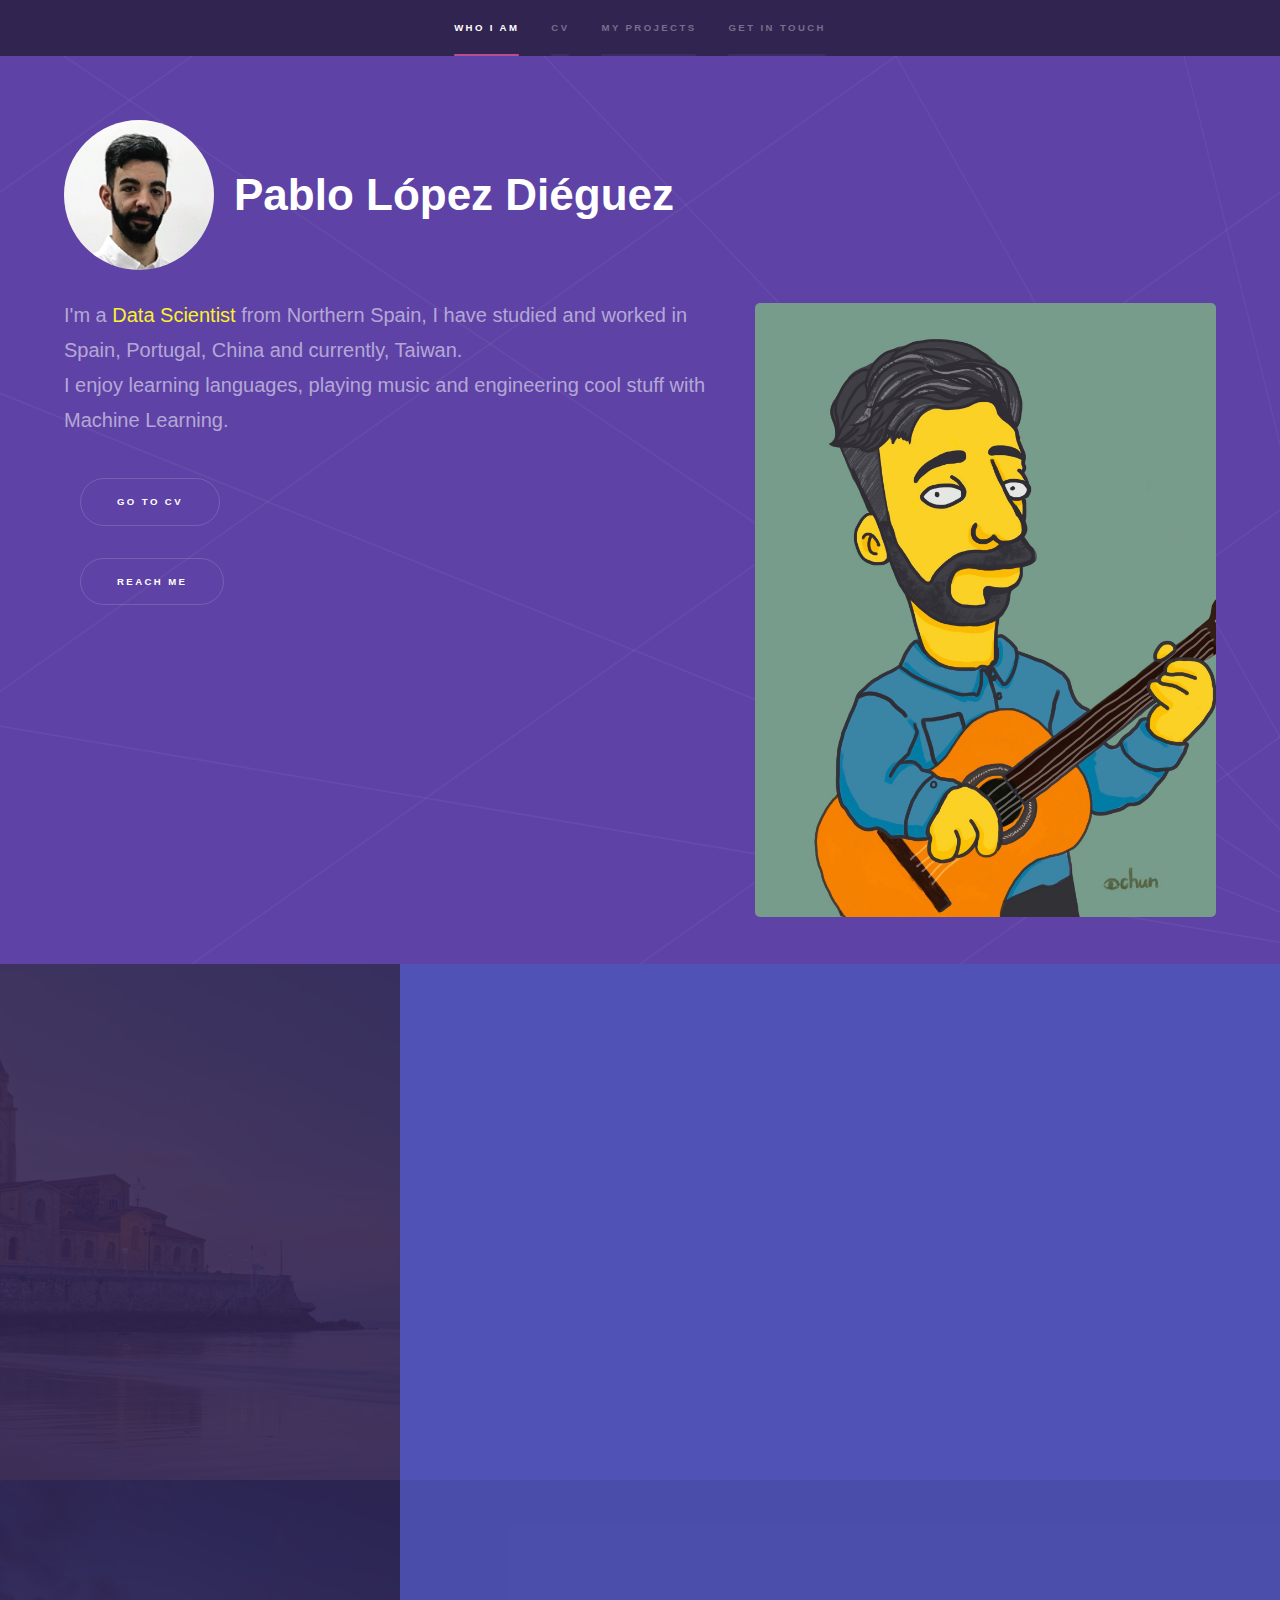
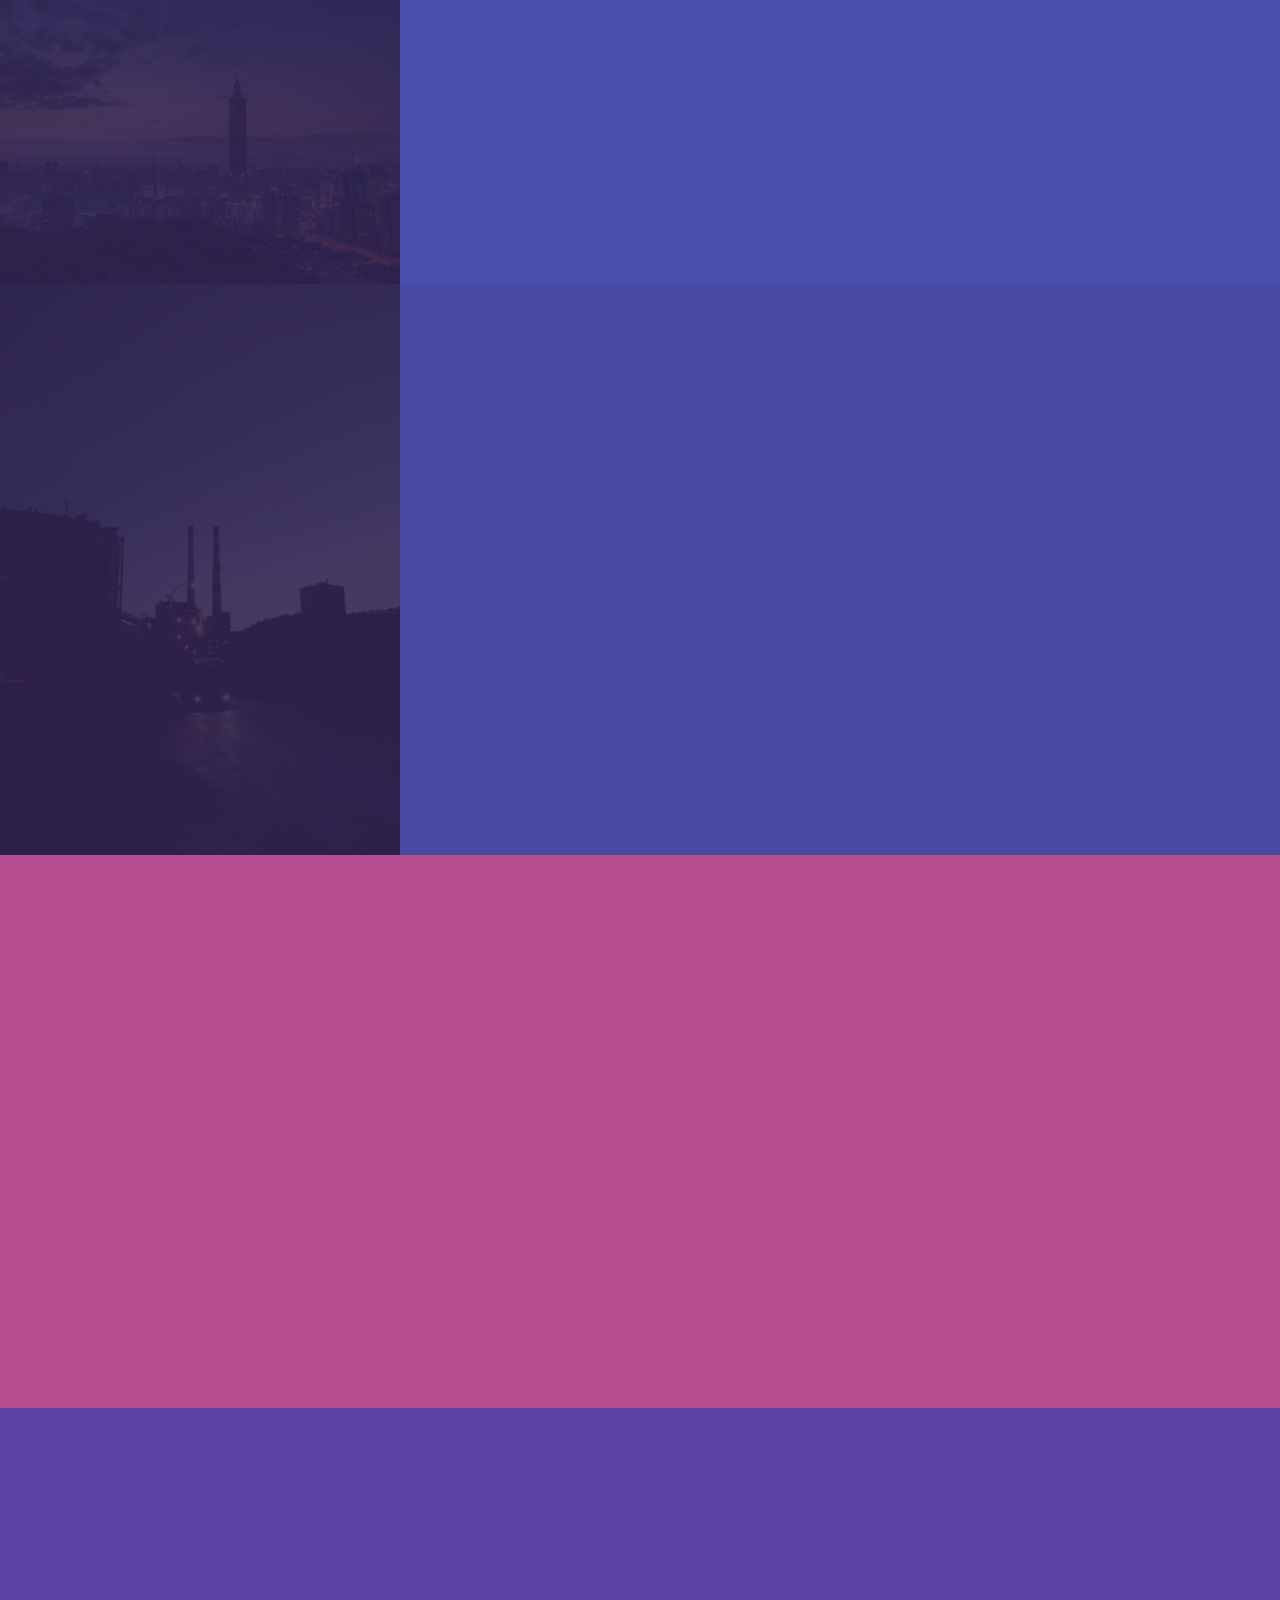
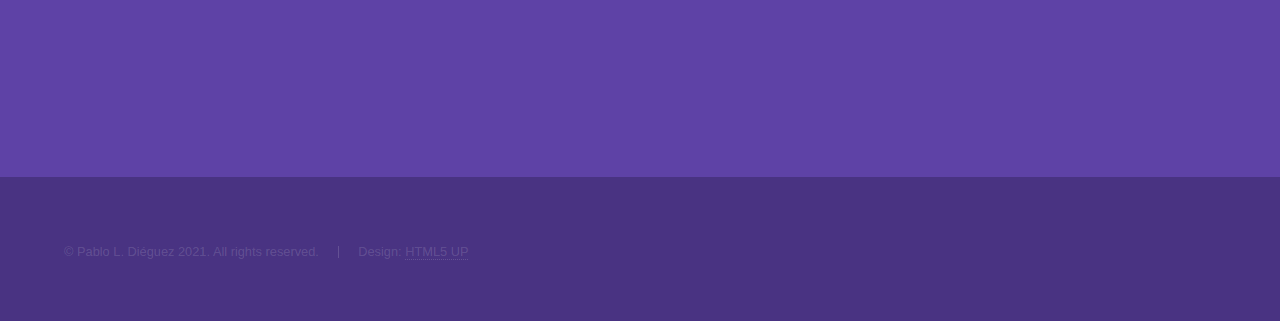
<file: index.html>
<!DOCTYPE HTML>
<!--
	Hyperspace by HTML5 UP
	html5up.net | @ajlkn
	Free for personal and commercial use under the CCA 3.0 license (html5up.net/license)
-->
<html>
	<head>
		<title>Pablo's website</title>
		<meta charset="utf-8" />
		<meta name="viewport" content="width=device-width, initial-scale=1, user-scalable=no" />
		<link rel="stylesheet" href="assets/css/main.css" />
		<noscript><link rel="stylesheet" href="assets/css/noscript.css" /></noscript>
	</head>
	<body class="is-preload">

		<!-- Sidebar -->
			<section id="sidebar">
				<div class="inner">
					<nav>
						<ul>
							<li><a href="#intro">Who I am</a></li>
							<li><a href="#one">CV</a></li>
							<li><a href="#two">My projects</a></li>
							<li><a href="#contactMe">Get in touch</a></li>
						</ul>
					</nav>
				</div>
			</section>

		<!-- Wrapper -->
			<div id="wrapper">

				<!-- Intro -->
					<section id="intro" class="wrapper style1 fullscreen fade-up">
						<div class="inner" vrt>
							<!--<div style="display:flex; align-items: center; justify-content: space-between;"><img class="aligncenter" src="images/profile.png"
	alt="Girl in a jacket" width="100" height="100"><h1 style="margin: 0 20px;">Pablo <br> López Diéguez</h1></div>-->
							<div style="display:flex; border-radius: 50%; align-items: center;">
								<img class="aligncenter" style="border-radius: 50%;" src="images/download.png"
									 alt="Profile photo" width="150" height="150"><h1 style="margin: 0 20px;">Pablo López Diéguez</h1>
							</div><br>
							<p><span class="image right"><img src="images/chun.jpg" alt="" width="290" /></span>I'm a <mark>Data Scientist</mark> from Northern Spain, I have studied and worked in Spain, Portugal, China and currently, Taiwan.<br> I enjoy learning languages, playing music and engineering cool stuff with Machine Learning.</p>
							<ul class="actions">
								<li><a href="#one" class="button scrolly">Go to CV</a></li>
							</ul>
							<ul class="actions">
								<li><a href="#contactMe" class="button scrolly">Reach Me</a></li>
							</ul>
						</div>
					</section>

				<!-- One -->
					<section id="one" class="wrapper style2 spotlights">
						<section>
							<a href="#" class="image"><img src="images/sanlorenzo.jpeg" alt="" data-position="center center" /></a>
							<div class="content">
								<div class="inner">
									<h2>Education</h2>
									<p>2018 - 2020 (Taiwan)<br>
									<a href="http://nthu-en.site.nthu.edu.tw/"
									style="color:rgb(251, 241, 44);">National Tsing Hua University</a>, Master of Science (MSc) in <b>Information Systems - Computer Science</b><br><br>
									2013 - 2018 (Spain)<br>
									<a href="https://www.uniovi.es/en"
									style="color:rgb(251, 241, 44);">University of Oviedo</a>, Bachelor of Science (BSc) in <b>Electronic and Automation Engineering</b><br><br>
									2015 - 2017 (China)<br>
									<a href="http://english.bit.edu.cn/"
									style="color:rgb(251, 241, 44);">Beijing Institute of Technology</a>, <b>Electronic Engineering</b>, Exchange </p>
									<ul class="actions">
										<li><a href="education.html" class="button">Learn more</a></li>
									</ul>
								</div>
							</div>
						</section>
						<section>
							<a href="#" class="image"><img src="images/taipei.jpeg" alt="" data-position="top center" /></a>
							<div class="content">
								<div class="inner">
									<h2>Work Experience</h2>
									<p>2020 - present (Taiwan)<br>
									<a href="https://www.titansoft.com/en"
									style="color:rgb(251, 241, 44);">Titansoft</a>, <b>Data Scientist</b><br><br>
									2019 - 2020 (Taiwan)<br>
									<a href="http://nthu-en.site.nthu.edu.tw/"
									style="color:rgb(251, 241, 44);">National Tsing Hua University</a>, <b>Research Data Scientist</b></p>
									<ul class="actions">
										<li><a href="working.html" class="button">Learn more</a></li>
									</ul>
								</div>
							</div>
						</section>
						<section>
							<a href="#" class="image"><img src="images/abono.jpg" alt="" data-position="25% 25%" /></a>
							<div class="content">
								<div class="inner">
									<h2>Internships</h2>
									<p>2019 · 2 months (Taiwan)<br>
									<a href="https://trinalog.com/"
									style="color:rgb(251, 241, 44);">Trinalog</a>, <b>Software Intern </b><br><br>
									2018 · 5 months (Spain)<br>
									<a href="https://corporate.arcelormittal.com/"
									style="color:rgb(251, 241, 44);">ArcelorMittal</a>, <b>Software Intern </b><br><br>
									2017 · 6 months (Spain)<br>
									<a href="https://www.edp.com/en"
									style="color:rgb(251, 241, 44);">EDP</a>, <b>Electrical Engineering Intern </b><br><br>
									2016 · 6 months (China)<br>
									<a href="https://www.mi.com/global/"
									style="color:rgb(251, 241, 44);">Xiaomi</a>, <b>Software Specialist </b></p>
									<ul class="actions">
										<li><a href="internship.html" class="button">Learn more</a></li>
									</ul>
								</div>
							</div>
						</section>
					</section>

				<!-- Two -->
					<section id="two" class="wrapper style3 fade-up">
						<div class="inner">
							<h2>What I do</h2>
							<p>I am currently a <mark_2>Data Scientist</mark_2> in the AI & ML Department at Titansoft (Taipei), a software company from Singapore.<br>
							Previously, during my studies, I have led <mark_2>Machine Learning research</mark_2> for automatic music composition at the NTHU AI Lab, and
							also participated in several side-projects.<br>
							You can check them out here:</p>
							<div class="features">
								<section>
									<span class="icon solid major fa-laptop-code"></span>
									<h3><a href="https://github.com/pablomp3">ML Projects</a></h3>
									<p>Automatic music composition, fraud detection, etc</p>
								</section>
								<section>
									<span class="icon solid major fa-users"></span>
									<h3><a href="talksandconferences.html">Talks and Conferences</a></h3>
									<p>Titansoft's Tech Days (2021),
									International Conference on Technologies and Applications of AI (2020),
									Australian Conference on HCI (2019)</p>
								</section>
								<!--<section>
									<span class="icon solid major fa-music"></span>
									<h3><a href="https://github.com/pablomp3/ML-interpolation-Master-Thesis">Variational Autoencoders for Polyphonic Music Interpolation</a></h3>
									<p>Research paper based on my Master Thesis, where I proposed a new Machine Learning method for music composition that outperforms the state-of-the-art.
										Published at the 25th <mark_2>International Conference on Technologies and Applications of Artificial Intelligence</mark_2> (TAAI 2020).</p>
								</section>
								<section>
									<span class="icon solid major fa-door-open"></span>
									<h3><a href="https://www.researchgate.net/publication/343178798_MooDoor_An_Interactive_Door_with_Emotion_Display_to_Strengthen_Social_Capital_and_Community_Resilience">
									MooDoor: An Interactive Door with Emotion Display to Strengthen Social Capital and Community Resilience</a></h3>
									<p>I co-authored a paper that was accepted to the 31st <mark_2>Australian Conference on Human-Computer-Interaction</mark_2> (OzCHI'19).</p>
								</section>
								<section>
									<span class="icon solid major fa-guitar"></span>
									<h3><a href="https://www.youtube.com/watch?v=_gIwaO_1uJA&feature=emb_title&ab_channel=Lim%C3%B3nPsicod%C3%A9lico">Sound Processor for Electric Guitar</a></h3>
									<p>My <a href="https://www.researchgate.net/publication/343163713_Sound_Processor_for_Electric_Guitar"
									style="color:rgb(56, 255, 238);">Bachelor in Electronic Engineering Thesis</a>
									consisted on the hardware development of a programmable digital effects pedal for electric guitar,
									based on Digital Signal Processing technology, and integrating the new hardware together with the software from a previous project.</p>
								</section>
								<section>
									<span class="icon solid major fa-money-bill-alt"></span>
									<h3><a href="https://github.com/pablomp3/Credit-payment/blob/master/Credit_payment.ipynb">Credit card payment</a></h3>
									<p>This mini project focus on credit card payment prediction,
									and lead to landing an interview at my current employer.
									</p>
								</section>-->
								<!--<section>
									<span class="icon solid major fa-link"></span>
									<h3>Urna quis bibendum</h3>
									<p>Phasellus convallis elit id ullam corper amet et pulvinar. Duis aliquam turpis mauris, sed ultricies erat dapibus.</p>
								</section>
								<section>
									<span class="icon major fa-gem"></span>
									<h3>Aliquam urna dapibus</h3>
									<p>Phasellus convallis elit id ullam corper amet et pulvinar. Duis aliquam turpis mauris, sed ultricies erat dapibus.</p>
								</section>-->
							</div>
						</div>
					</section>

				<!-- Three -->
					<section id="contactMe" class="wrapper style1 fade-up">
						<div class="inner">
							<h2>Get in touch</h2>
							<p>You can send me an email, check my GitHub projects or connect on LinkedIn.</p>
							<div class="split style1">
								<!--<section>
			<form method="post" action="#">
				<div class="fields">
					<div class="field half">
						<label for="name">Name</label>
						<input type="text" name="name" id="name" />
					</div>
					<div class="field half">
						<label for="email">Email</label>
						<input type="text" name="email" id="email" />
					</div>
					<div class="field">
						<label for="message">Message</label>
						<textarea name="message" id="message" rows="5"></textarea>
					</div>
				</div>
				<ul class="actions">
					<li><a href="" class="button submit">Send Message</a></li>
				</ul>
			</form>
		</section>-->
								<section>
									<ul class="contact">
										<!--<li>
					<h3>Address</h3>
					<span>12345 Somewhere Road #654<br />
					Nashville, TN 00000-0000<br />
					USA</span>
				</li>
				<li>
					<h3>Phone</h3>
					<span>(000) 000-0000</span>
				</li>-->
										<li>
											<h3>Email & Social</h3>
											<ul class="icons fit">
												<!--<li><a href="#" class="icon brands fa-twitter"><span class="label">Twitter</span></a></li>-->
												<!--<li><a href="#" class="icon brands fa-facebook-f"><span class="label">Facebook</span></a></li>-->
												<!--<li><a href="#" class="icon brands fa-instagram"><span class="label">Instagram</span></a></li>-->
												<li><h1><a href="mailto: pablo@gapp.nthu.edu.tw" class="fas fa-envelope-open-text"><span class="label"></span></a></h1></li>
												<li><h1><a href="https://www.linkedin.com/in/pablomp3" class="icon brands fa-linkedin-in"><span class="label"></span></a></h1></li>
												<li><h1><a href="https://github.com/pablomp3" class="icon brands fa-github"><span class="label"></span></a></h1></li>
											</ul>
										</li>
									</ul>
								</section>
							</div>
						</div>
					</section>

			</div>

		<!-- Footer -->
			<footer id="footer" class="wrapper style1-alt">
				<div class="inner">
					<ul class="menu">
						<li>&copy; Pablo L. Diéguez 2021. All rights reserved.</li><li>Design: <a href="http://html5up.net">HTML5 UP</a></li>
					</ul>
				</div>
			</footer>

		<!-- Scripts -->
			<script src="assets/js/jquery.min.js"></script>
			<script src="assets/js/jquery.scrollex.min.js"></script>
			<script src="assets/js/jquery.scrolly.min.js"></script>
			<script src="assets/js/browser.min.js"></script>
			<script src="assets/js/breakpoints.min.js"></script>
			<script src="assets/js/util.js"></script>
			<script src="assets/js/main.js"></script>

	</body>
</html>
</file>
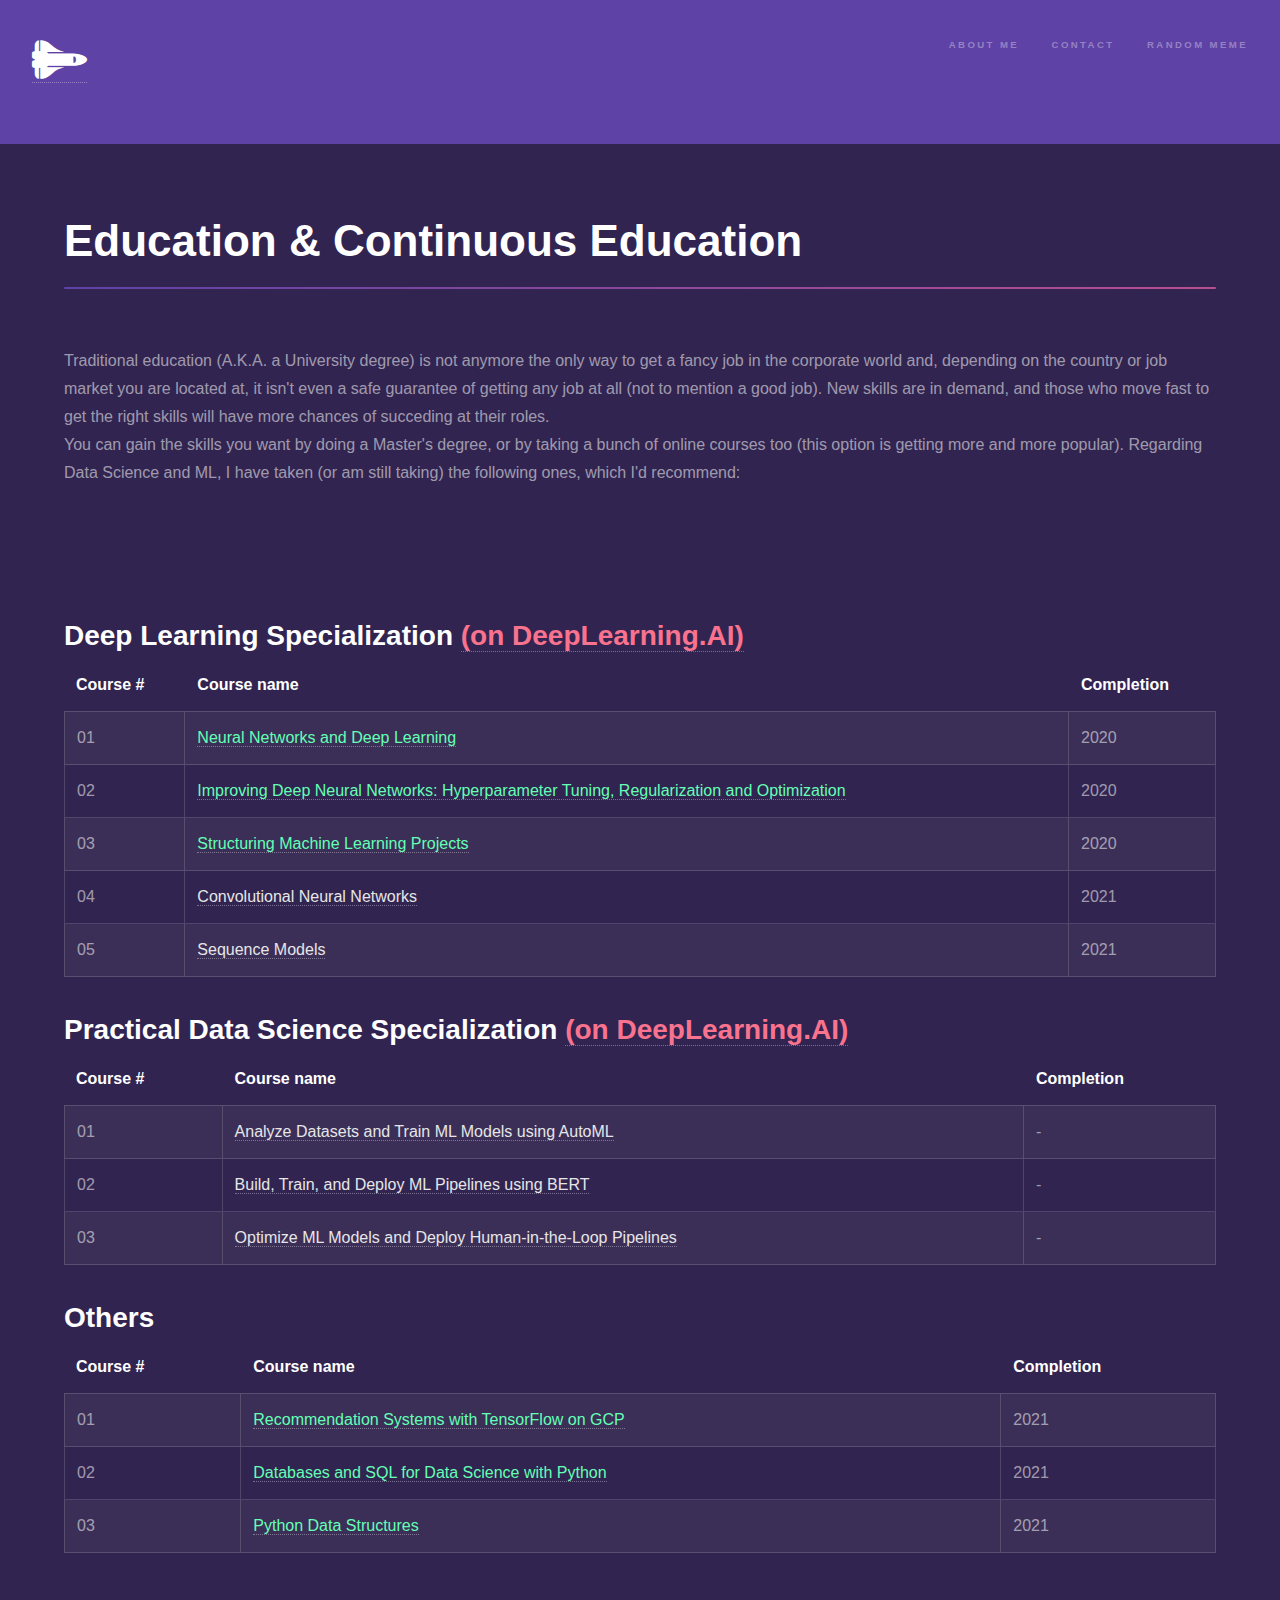
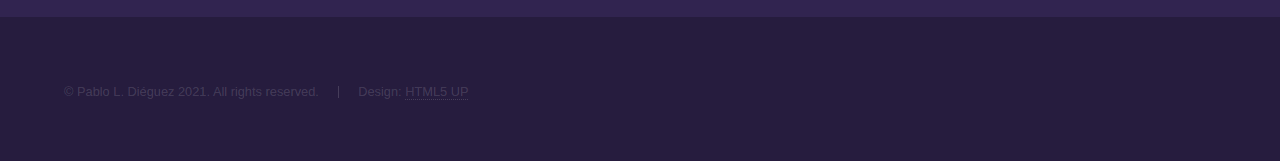
<file: education.html>
<!DOCTYPE HTML>
<!--
	Hyperspace by HTML5 UP
	html5up.net | @ajlkn
	Free for personal and commercial use under the CCA 3.0 license (html5up.net/license)
-->
<html>
	<head>
		<title>Education & Continuous Education</title>
		<meta charset="utf-8" />
		<meta name="viewport" content="width=device-width, initial-scale=1, user-scalable=no" />
		<link rel="stylesheet" href="assets/css/main.css" />
		<noscript><link rel="stylesheet" href="assets/css/noscript.css" /></noscript>
	</head>
	<body class="is-preload">

		<!-- Header -->
		<header id="header">
			<!--<a href="index.html" class="title"><span class="fas fa-envelope-open-text">Home1</span></a>-->
			<!--<a href="index.html" class="title"><span class="fas fa-envelope-open-text"><span class="label">Home2</span></span></a>-->
			<h1><a href="index.html" class="fas fa-space-shuttle"><span class="label"></span></a></h1>
			<!--<h1><a href="index.html" class="title"><span class="fas fa-envelope-open-text"><span class="label"></span></span></a></h1>-->
			<!--<a href="index.html" class="fas fa-space-shuttle"><span class="label"></span></a>-->
			<nav>
				<ul>
					<li><a href="index.html">About me</a></li>
					<li><a href="index.html#contactMe">Contact</a></li>
					<li><a href="http://9gag.com/shuffle">Random meme</a></li>
				</ul>
			</nav>
		</header>

		<!-- Wrapper -->
			<div id="wrapper">

				<section id="main" class="wrapper">
					<div class="inner">
						<h1 class="major">Education & Continuous Education</h1>
						<p>
							Traditional education (A.K.A. a University degree) is not anymore the only way to get a fancy job in the corporate world and, depending
							on the country or job market you are located at, it isn't even a safe guarantee of getting any job at all (not to mention a good job). New
							skills are in demand, and those who move fast to get the right skills will have more chances of succeding at their roles. <br>
							You can gain the skills you want by doing a Master's degree, or by taking a bunch of online courses too (this option is getting
							more and more popular). Regarding Data Science and ML, I have
							taken (or am still taking) the following ones, which I'd recommend:
						</p>
					</div>
				</section>
				<!-- Main -->
				<section id="main" class="wrapper">
					<div class="inner">
						
						<section>
							<h2>
								Deep Learning Specialization <a href="https://www.deeplearning.ai/program/deep-learning-specialization/" style="color: rgb(249, 115, 142); ">(on DeepLearning.AI)</a>
							</h2>
							<div class="table-wrapper">
								<table class="alt">
									<thead>
										<tr>
											<th>Course #</th>
											<th>Course name</th>
											<th>Completion</th>
										</tr>
									</thead>
									<tbody>
										<tr>
											<td>01</td>
											<td><a href="https://coursera.org/share/e2d5252f34844a290347860b0a8996ba" style="color: rgb(100, 255, 180);">Neural Networks and Deep Learning</a></td>
											<td>2020</td>
										</tr>
										<tr>
											<td>02</td>
											<td><a href="https://coursera.org/share/dbc564e512a2b13db9482e240b2cbed9" style="color: rgb(100, 255, 180); ">Improving Deep Neural Networks: Hyperparameter Tuning, Regularization and Optimization</a></td>
											<td>2020</td>
										</tr>
										<tr>
											<td>03</td>
											<td><a href="https://coursera.org/share/b91dc32a57bc2fedae69b40e708a8d54" style="color: rgb(100, 255, 180); ">Structuring Machine Learning Projects</a></td>
											<td>2020</td>
										</tr>
										<tr>
											<td>04</td>
											<td><a href="https://www.coursera.org/learn/convolutional-neural-networks?specialization=deep-learning" style="color:rgb(230, 230, 230); ">Convolutional Neural Networks</a></td>
											<td>2021</td>
										</tr>
										<tr>
											<td>05</td>
											<td><a href="https://www.coursera.org/learn/nlp-sequence-models?specialization=deep-learning" style="color:rgb(230, 230, 230); ">Sequence Models</a></td>
											<td>2021</td>
										</tr>
									</tbody>
								</table>
							</div>

							<h2>
								Practical Data Science Specialization <a href="https://www.deeplearning.ai/program/practical-data-science-specialization/" style="color: rgb(249, 115, 142); ">(on DeepLearning.AI)</a>
							</h2>
							<div class="table-wrapper">
								<table class="alt">
									<thead>
										<tr>
											<th>Course #</th>
											<th>Course name</th>
											<th>Completion</th>
										</tr>
									</thead>
									<tbody>
										<tr>
											<td>01</td>
											<td><a href="https://www.coursera.org/learn/automl-datasets-ml-models?specialization=practical-data-science" style="color: rgb(230, 230, 230); ">Analyze Datasets and Train ML Models using AutoML</a></td>
											<td> - </td>
										</tr>
										<tr>
											<td>02</td>
											<td><a href="https://www.coursera.org/learn/ml-pipelines-bert?specialization=practical-data-science" style="color: rgb(230, 230, 230); ">Build, Train, and Deploy ML Pipelines using BERT</a></td>
											<td> - </td>
										</tr>
										<tr>
											<td>03</td>
											<td><a href="https://www.coursera.org/learn/ml-models-human-in-the-loop-pipelines?specialization=practical-data-science" style="color: rgb(230, 230, 230); ">Optimize ML Models and Deploy Human-in-the-Loop Pipelines</a></td>
											<td> - </td>
									</tbody>
								</table>
							</div>

							<h2>
								Others
							</h2>
							<div class="table-wrapper">
								<table class="alt">
									<thead>
										<tr>
											<th>Course #</th>
											<th>Course name</th>
											<th>Completion</th>
										</tr>
									</thead>
									<tbody>
										<tr>
											<td>01</td>
											<td><a href="https://coursera.org/share/e7134bca415d1d0591eec75e346690be" style="color: rgb(100, 255, 180); ">Recommendation Systems with TensorFlow on GCP</a></td>
											<td>2021</td>
										</tr>
										<tr>
											<td>02</td>
											<td><a href="https://coursera.org/share/820a22e079789750adacc9ff36977fed" style="color: rgb(100, 255, 180); ">Databases and SQL for Data Science with Python</a></td>
											<td>2021</td>
										</tr>
										<tr>
											<td>03</td>
											<td><a href="https://coursera.org/share/468464afde9b7bea3d97aa6bd613f471" style="color: rgb(100, 255, 180); ">Python Data Structures</a></td>
											<td>2021</td>
									</tbody>
								</table>
							</div>

						</section>
					</div>
				</section>

			</div>

		<!-- Footer -->
			<footer id="footer" class="wrapper alt">
				<div class="inner">
					<ul class="menu">
						<li>&copy; Pablo L. Diéguez 2021. All rights reserved.</li><li>Design: <a href="http://html5up.net">HTML5 UP</a></li>
					</ul>
				</div>
			</footer>

		<!-- Scripts -->
			<script src="assets/js/jquery.min.js"></script>
			<script src="assets/js/jquery.scrollex.min.js"></script>
			<script src="assets/js/jquery.scrolly.min.js"></script>
			<script src="assets/js/browser.min.js"></script>
			<script src="assets/js/breakpoints.min.js"></script>
			<script src="assets/js/util.js"></script>
			<script src="assets/js/main.js"></script>

	</body>
</html>
</file>
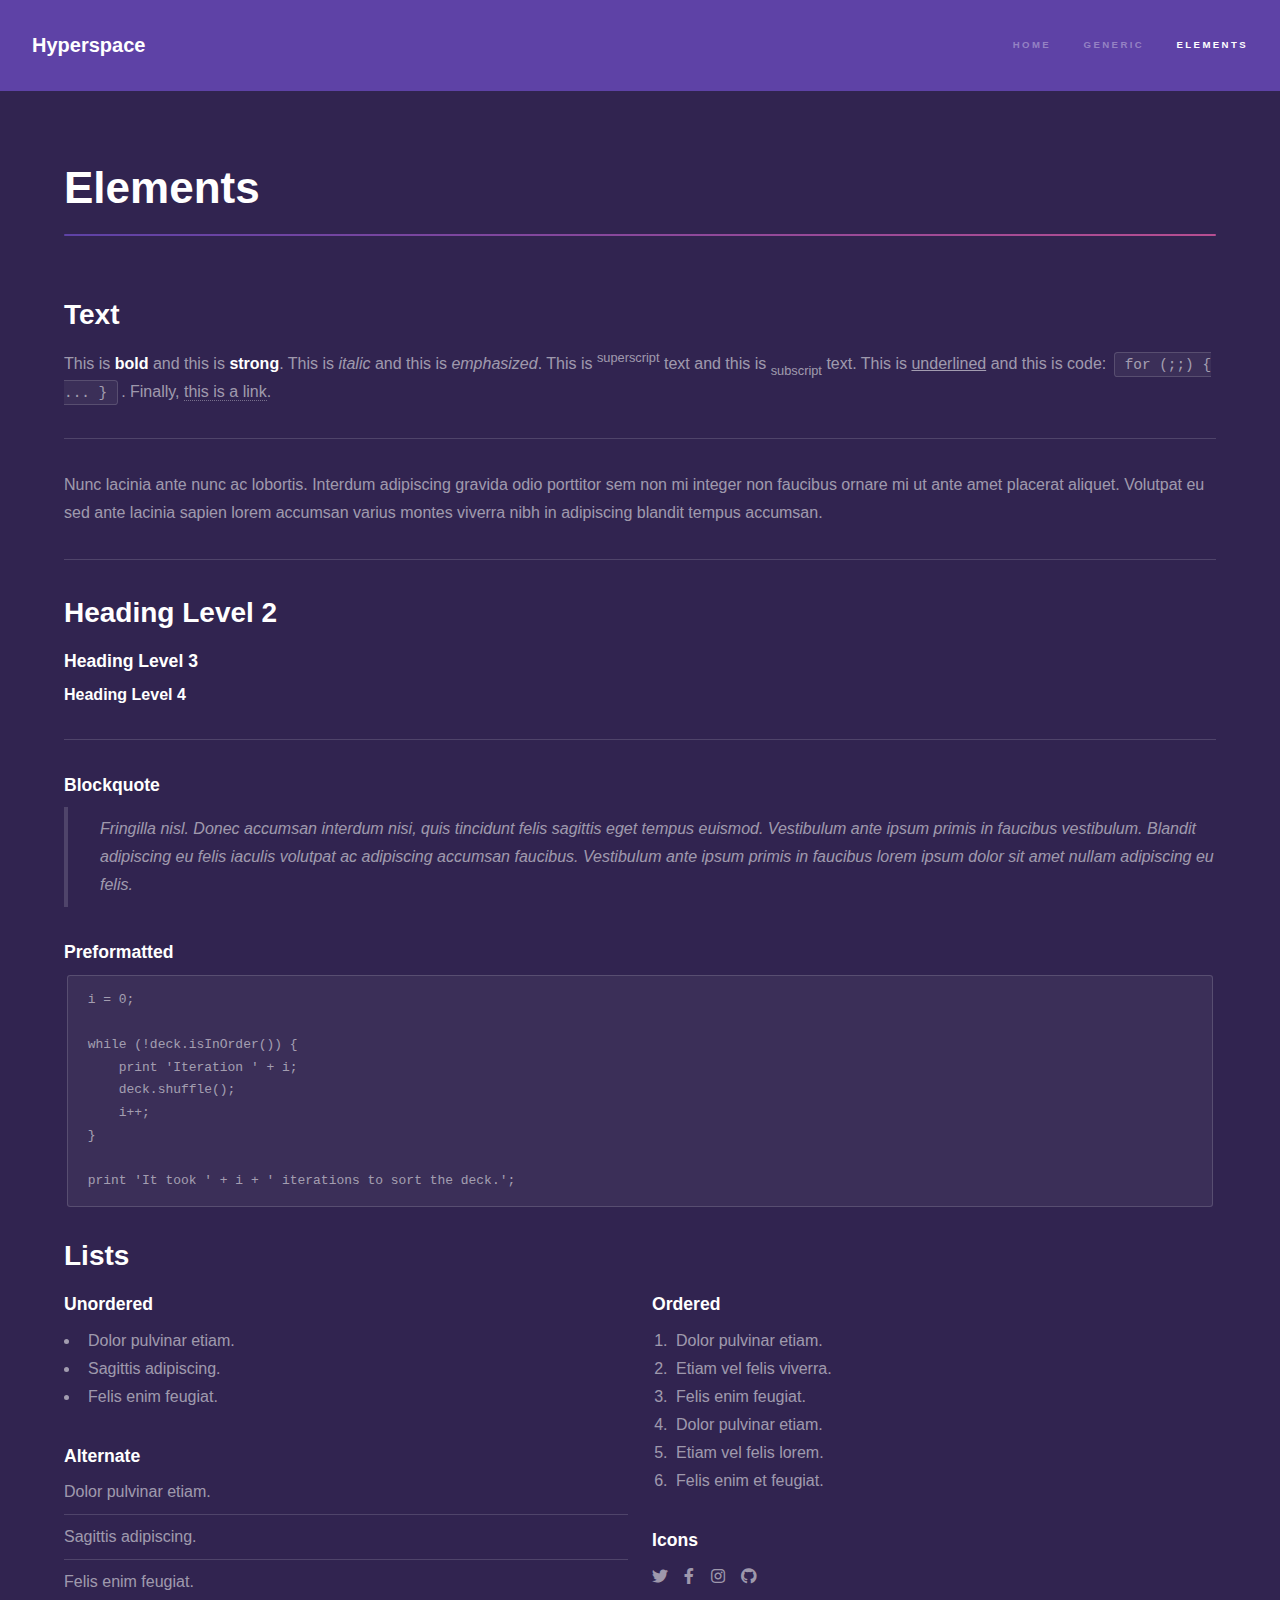
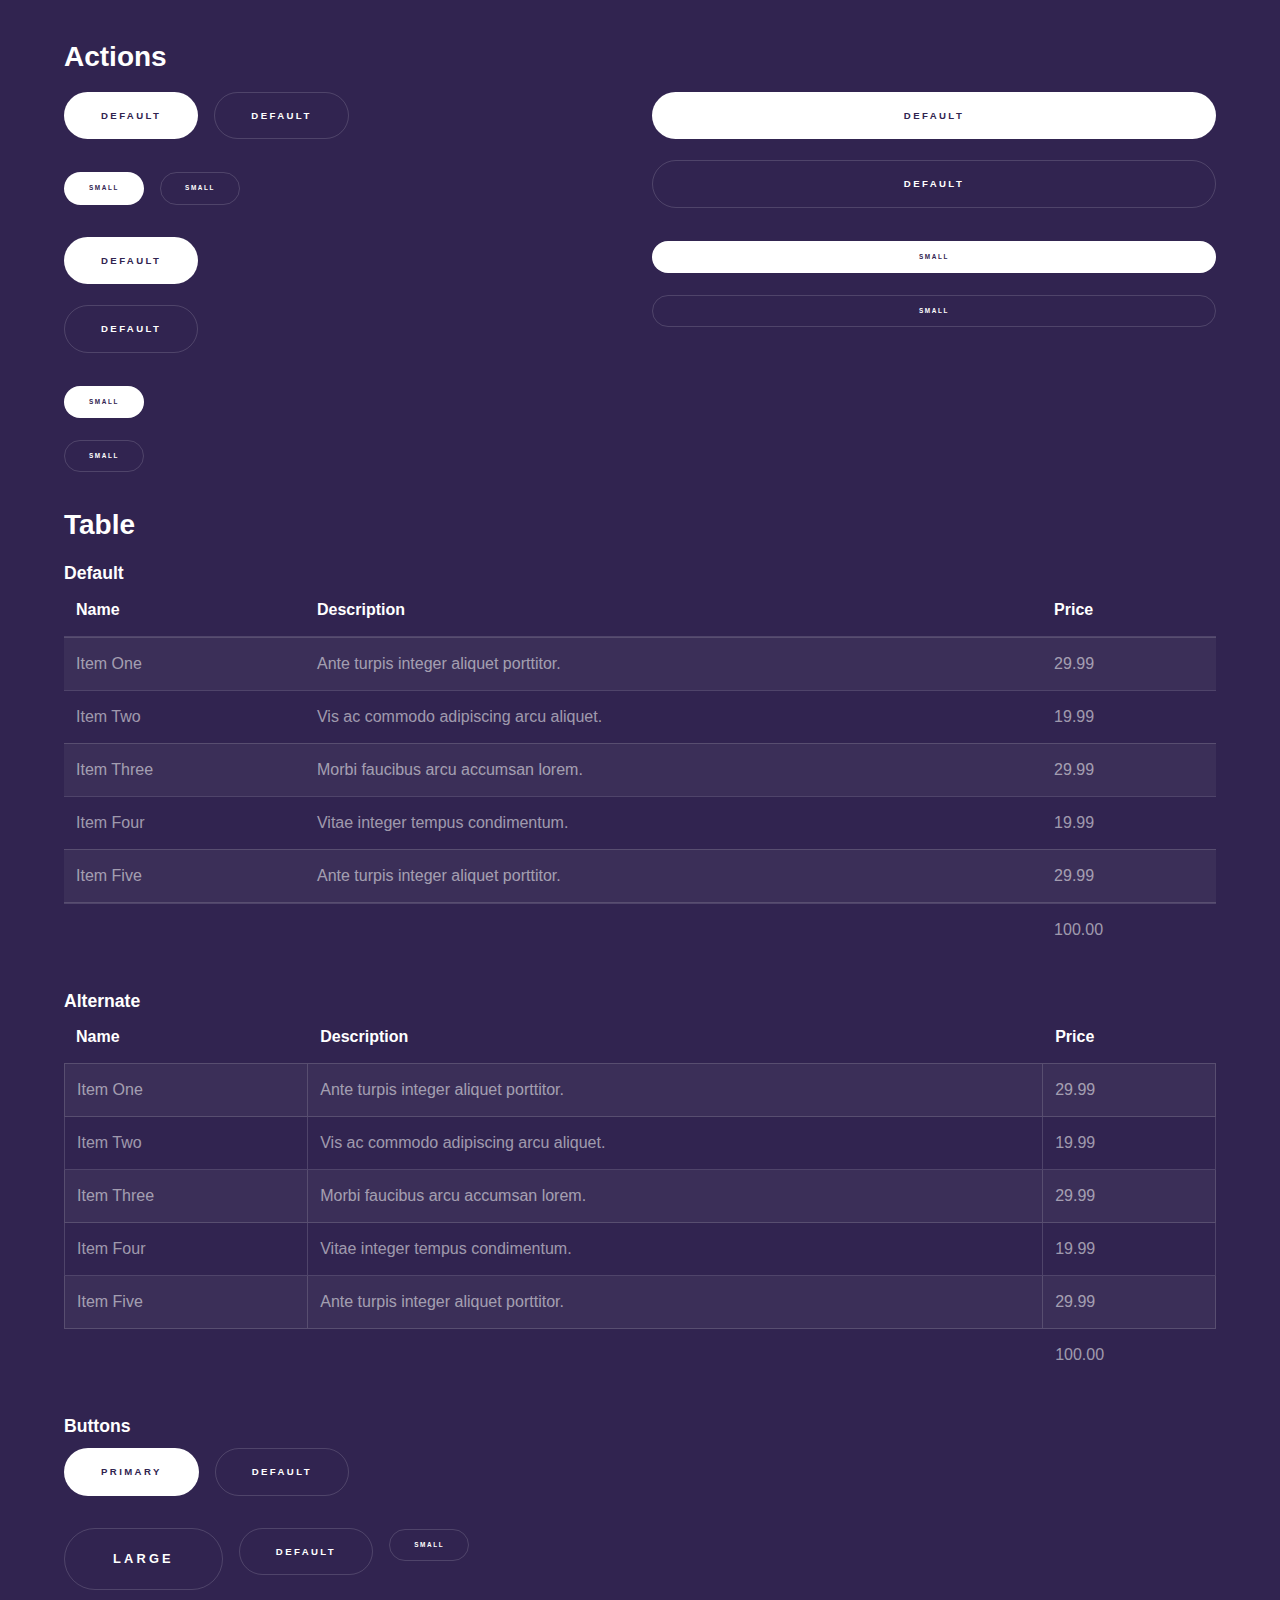
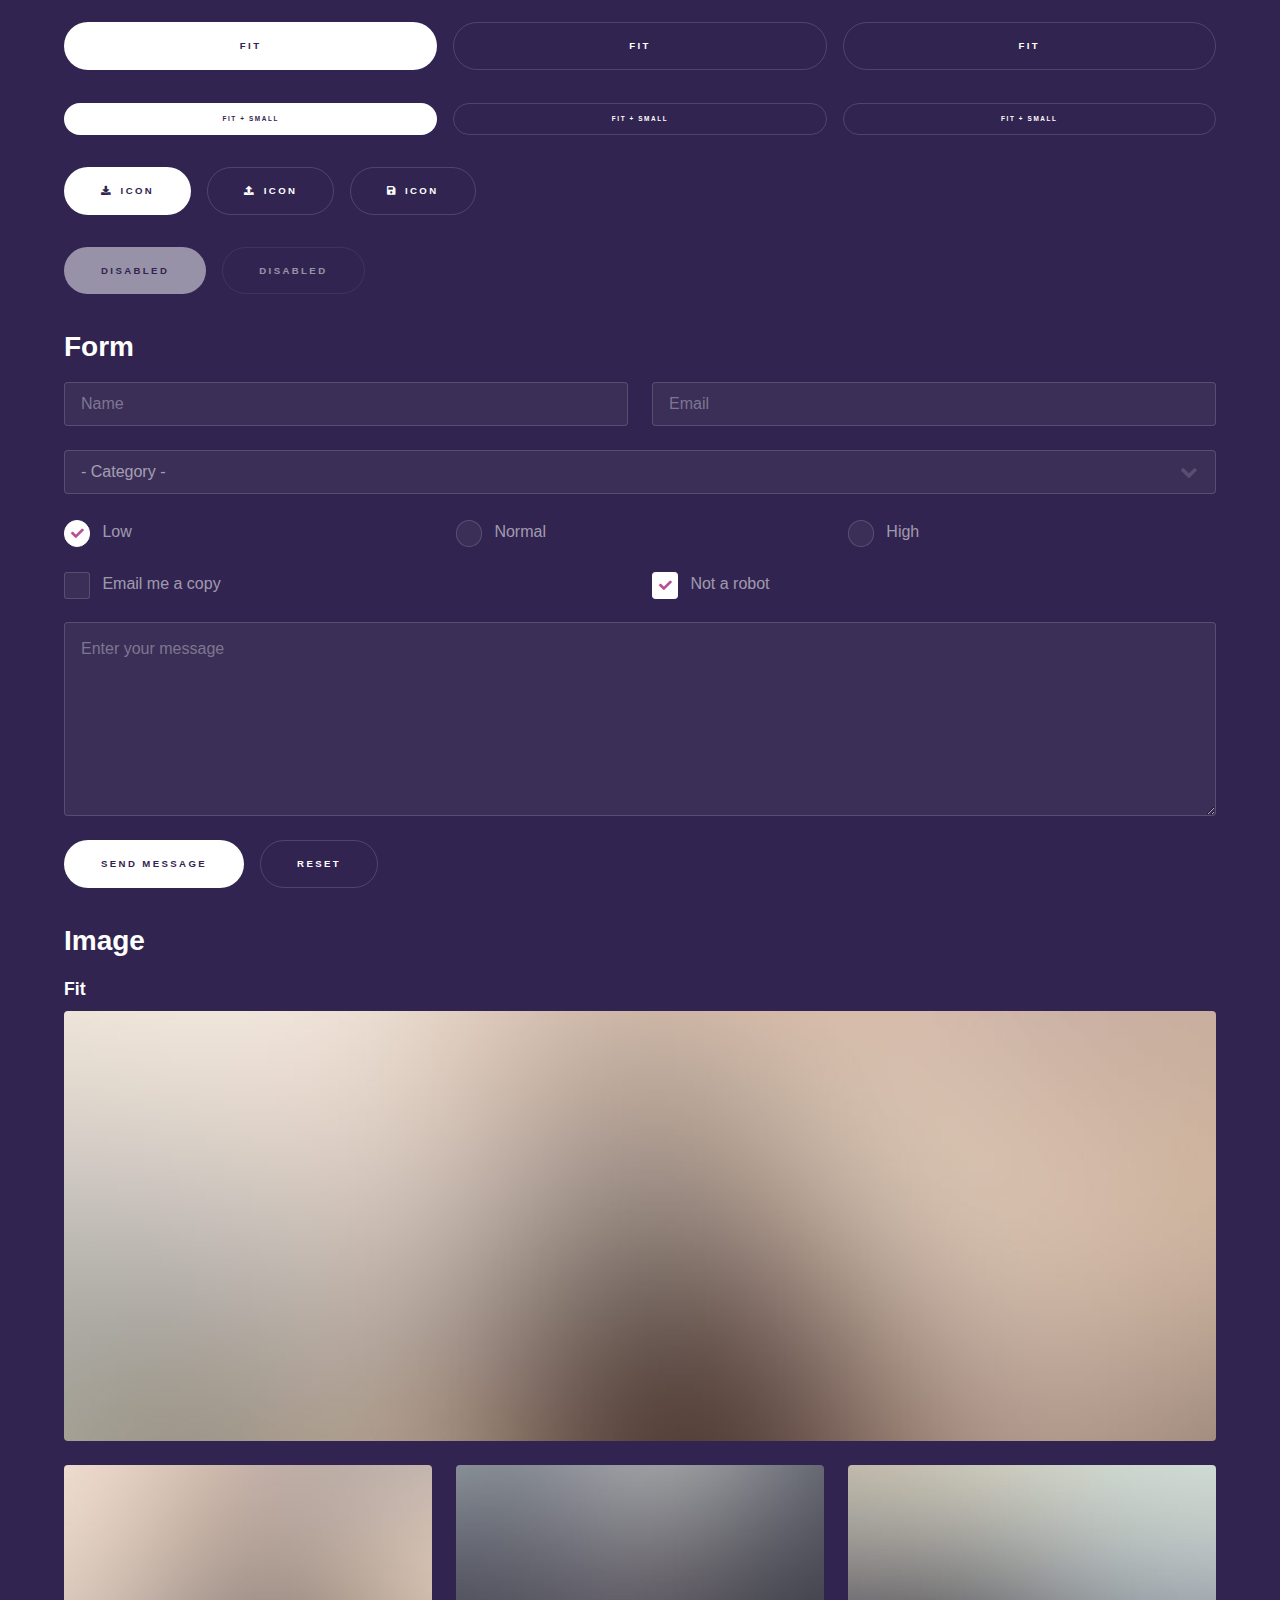
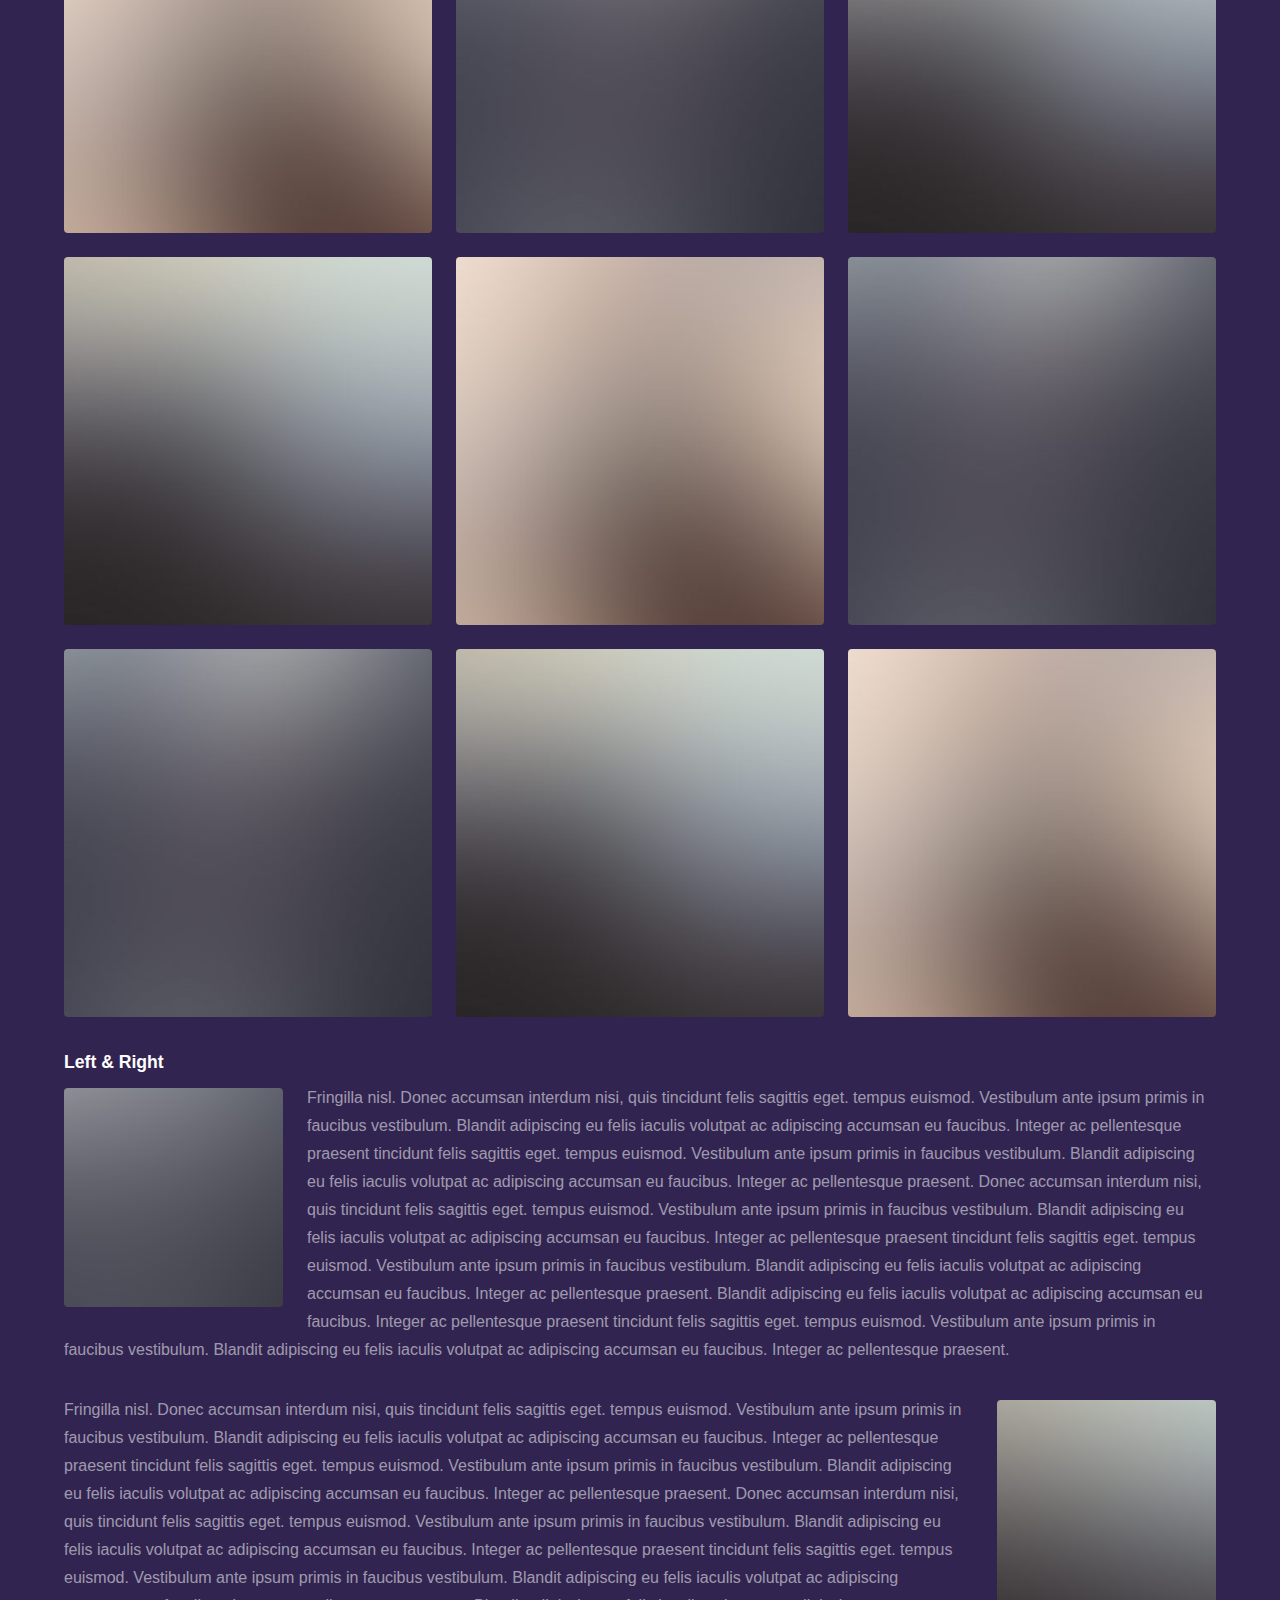
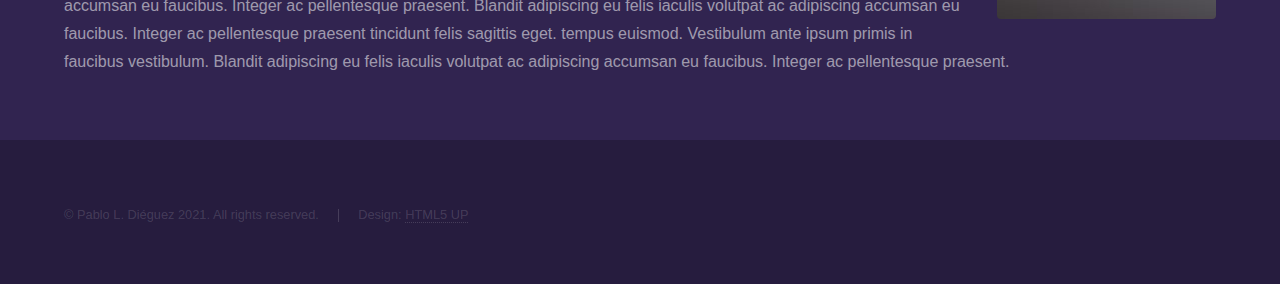
<file: elements.html>
<!DOCTYPE HTML>
<!--
	Hyperspace by HTML5 UP
	html5up.net | @ajlkn
	Free for personal and commercial use under the CCA 3.0 license (html5up.net/license)
-->
<html>
	<head>
		<title>Elements - Hyperspace by HTML5 UP</title>
		<meta charset="utf-8" />
		<meta name="viewport" content="width=device-width, initial-scale=1, user-scalable=no" />
		<link rel="stylesheet" href="assets/css/main.css" />
		<noscript><link rel="stylesheet" href="assets/css/noscript.css" /></noscript>
	</head>
	<body class="is-preload">

		<!-- Header -->
			<header id="header">
				<a href="index.html" class="title">Hyperspace</a>
				<nav>
					<ul>
						<li><a href="index.html">Home</a></li>
						<li><a href="generic.html">Generic</a></li>
						<li><a href="elements.html"  class="active">Elements</a></li>
					</ul>
				</nav>
			</header>

		<!-- Wrapper -->
			<div id="wrapper">

				<!-- Main -->
					<section id="main" class="wrapper">
						<div class="inner">
							<h1 class="major">Elements</h1>

							<!-- Text -->
								<section>
									<h2>Text</h2>
									<p>This is <b>bold</b> and this is <strong>strong</strong>. This is <i>italic</i> and this is <em>emphasized</em>.
									This is <sup>superscript</sup> text and this is <sub>subscript</sub> text.
									This is <u>underlined</u> and this is code: <code>for (;;) { ... }</code>. Finally, <a href="#">this is a link</a>.</p>
									<hr />
									<p>Nunc lacinia ante nunc ac lobortis. Interdum adipiscing gravida odio porttitor sem non mi integer non faucibus ornare mi ut ante amet placerat aliquet. Volutpat eu sed ante lacinia sapien lorem accumsan varius montes viverra nibh in adipiscing blandit tempus accumsan.</p>
									<hr />
									<h2>Heading Level 2</h2>
									<h3>Heading Level 3</h3>
									<h4>Heading Level 4</h4>
									<hr />
									<h3>Blockquote</h3>
									<blockquote>Fringilla nisl. Donec accumsan interdum nisi, quis tincidunt felis sagittis eget tempus euismod. Vestibulum ante ipsum primis in faucibus vestibulum. Blandit adipiscing eu felis iaculis volutpat ac adipiscing accumsan faucibus. Vestibulum ante ipsum primis in faucibus lorem ipsum dolor sit amet nullam adipiscing eu felis.</blockquote>
									<h3>Preformatted</h3>
									<pre><code>i = 0;

while (!deck.isInOrder()) {
    print 'Iteration ' + i;
    deck.shuffle();
    i++;
}

print 'It took ' + i + ' iterations to sort the deck.';</code></pre>
								</section>

							<!-- Lists -->
								<section>
									<h2>Lists</h2>
									<div class="row">
										<div class="col-6 col-12-medium">
											<h3>Unordered</h3>
											<ul>
												<li>Dolor pulvinar etiam.</li>
												<li>Sagittis adipiscing.</li>
												<li>Felis enim feugiat.</li>
											</ul>
											<h3>Alternate</h3>
											<ul class="alt">
												<li>Dolor pulvinar etiam.</li>
												<li>Sagittis adipiscing.</li>
												<li>Felis enim feugiat.</li>
											</ul>
										</div>
										<div class="col-6 col-12-medium">
											<h3>Ordered</h3>
											<ol>
												<li>Dolor pulvinar etiam.</li>
												<li>Etiam vel felis viverra.</li>
												<li>Felis enim feugiat.</li>
												<li>Dolor pulvinar etiam.</li>
												<li>Etiam vel felis lorem.</li>
												<li>Felis enim et feugiat.</li>
											</ol>
											<h3>Icons</h3>
											<ul class="icons">
												<li><a href="#" class="icon brands fa-twitter"><span class="label">Twitter</span></a></li>
												<li><a href="#" class="icon brands fa-facebook-f"><span class="label">Facebook</span></a></li>
												<li><a href="#" class="icon brands fa-instagram"><span class="label">Instagram</span></a></li>
												<li><a href="#" class="icon brands fa-github"><span class="label">Github</span></a></li>
											</ul>
										</div>
									</div>
									<h2>Actions</h2>
									<div class="row">
										<div class="col-6 col-12-medium">
											<ul class="actions">
												<li><a href="#" class="button primary">Default</a></li>
												<li><a href="#" class="button">Default</a></li>
											</ul>
											<ul class="actions small">
												<li><a href="#" class="button primary small">Small</a></li>
												<li><a href="#" class="button small">Small</a></li>
											</ul>
											<ul class="actions stacked">
												<li><a href="#" class="button primary">Default</a></li>
												<li><a href="#" class="button">Default</a></li>
											</ul>
											<ul class="actions stacked">
												<li><a href="#" class="button primary small">Small</a></li>
												<li><a href="#" class="button small">Small</a></li>
											</ul>
										</div>
										<div class="col-6 col-12-medium">
											<ul class="actions stacked">
												<li><a href="#" class="button primary fit">Default</a></li>
												<li><a href="#" class="button fit">Default</a></li>
											</ul>
											<ul class="actions stacked">
												<li><a href="#" class="button primary small fit">Small</a></li>
												<li><a href="#" class="button small fit">Small</a></li>
											</ul>
										</div>
									</div>
								</section>

							<!-- Table -->
								<section>
									<h2>Table</h2>
									<h3>Default</h3>
									<div class="table-wrapper">
										<table>
											<thead>
												<tr>
													<th>Name</th>
													<th>Description</th>
													<th>Price</th>
												</tr>
											</thead>
											<tbody>
												<tr>
													<td>Item One</td>
													<td>Ante turpis integer aliquet porttitor.</td>
													<td>29.99</td>
												</tr>
												<tr>
													<td>Item Two</td>
													<td>Vis ac commodo adipiscing arcu aliquet.</td>
													<td>19.99</td>
												</tr>
												<tr>
													<td>Item Three</td>
													<td> Morbi faucibus arcu accumsan lorem.</td>
													<td>29.99</td>
												</tr>
												<tr>
													<td>Item Four</td>
													<td>Vitae integer tempus condimentum.</td>
													<td>19.99</td>
												</tr>
												<tr>
													<td>Item Five</td>
													<td>Ante turpis integer aliquet porttitor.</td>
													<td>29.99</td>
												</tr>
											</tbody>
											<tfoot>
												<tr>
													<td colspan="2"></td>
													<td>100.00</td>
												</tr>
											</tfoot>
										</table>
									</div>

									<h3>Alternate</h3>
									<div class="table-wrapper">
										<table class="alt">
											<thead>
												<tr>
													<th>Name</th>
													<th>Description</th>
													<th>Price</th>
												</tr>
											</thead>
											<tbody>
												<tr>
													<td>Item One</td>
													<td>Ante turpis integer aliquet porttitor.</td>
													<td>29.99</td>
												</tr>
												<tr>
													<td>Item Two</td>
													<td>Vis ac commodo adipiscing arcu aliquet.</td>
													<td>19.99</td>
												</tr>
												<tr>
													<td>Item Three</td>
													<td> Morbi faucibus arcu accumsan lorem.</td>
													<td>29.99</td>
												</tr>
												<tr>
													<td>Item Four</td>
													<td>Vitae integer tempus condimentum.</td>
													<td>19.99</td>
												</tr>
												<tr>
													<td>Item Five</td>
													<td>Ante turpis integer aliquet porttitor.</td>
													<td>29.99</td>
												</tr>
											</tbody>
											<tfoot>
												<tr>
													<td colspan="2"></td>
													<td>100.00</td>
												</tr>
											</tfoot>
										</table>
									</div>
								</section>

							<!-- Buttons -->
								<section>
									<h3>Buttons</h3>
									<ul class="actions">
										<li><a href="#" class="button primary">Primary</a></li>
										<li><a href="#" class="button">Default</a></li>
									</ul>
									<ul class="actions">
										<li><a href="#" class="button large">Large</a></li>
										<li><a href="#" class="button">Default</a></li>
										<li><a href="#" class="button small">Small</a></li>
									</ul>
									<ul class="actions fit">
										<li><a href="#" class="button primary fit">Fit</a></li>
										<li><a href="#" class="button fit">Fit</a></li>
										<li><a href="#" class="button fit">Fit</a></li>
									</ul>
									<ul class="actions fit small">
										<li><a href="#" class="button primary fit small">Fit + Small</a></li>
										<li><a href="#" class="button fit small">Fit + Small</a></li>
										<li><a href="#" class="button fit small">Fit + Small</a></li>
									</ul>
									<ul class="actions">
										<li><a href="#" class="button primary icon solid fa-download">Icon</a></li>
										<li><a href="#" class="button icon solid fa-upload">Icon</a></li>
										<li><a href="#" class="button icon solid fa-save">Icon</a></li>
									</ul>
									<ul class="actions">
										<li><span class="button primary disabled">Disabled</span></li>
										<li><span class="button disabled">Disabled</span></li>
									</ul>
								</section>

							<!-- Form -->
								<section>
									<h2>Form</h2>
									<form method="post" action="#">
										<div class="row gtr-uniform">
											<div class="col-6 col-12-xsmall">
												<input type="text" name="demo-name" id="demo-name" value="" placeholder="Name" />
											</div>
											<div class="col-6 col-12-xsmall">
												<input type="email" name="demo-email" id="demo-email" value="" placeholder="Email" />
											</div>
											<div class="col-12">
												<select name="demo-category" id="demo-category">
													<option value="">- Category -</option>
													<option value="1">Manufacturing</option>
													<option value="1">Shipping</option>
													<option value="1">Administration</option>
													<option value="1">Human Resources</option>
												</select>
											</div>
											<div class="col-4 col-12-small">
												<input type="radio" id="demo-priority-low" name="demo-priority" checked>
												<label for="demo-priority-low">Low</label>
											</div>
											<div class="col-4 col-12-small">
												<input type="radio" id="demo-priority-normal" name="demo-priority">
												<label for="demo-priority-normal">Normal</label>
											</div>
											<div class="col-4 col-12-small">
												<input type="radio" id="demo-priority-high" name="demo-priority">
												<label for="demo-priority-high">High</label>
											</div>
											<div class="col-6 col-12-small">
												<input type="checkbox" id="demo-copy" name="demo-copy">
												<label for="demo-copy">Email me a copy</label>
											</div>
											<div class="col-6 col-12-small">
												<input type="checkbox" id="demo-human" name="demo-human" checked>
												<label for="demo-human">Not a robot</label>
											</div>
											<div class="col-12">
												<textarea name="demo-message" id="demo-message" placeholder="Enter your message" rows="6"></textarea>
											</div>
											<div class="col-12">
												<ul class="actions">
													<li><input type="submit" value="Send Message" class="primary" /></li>
													<li><input type="reset" value="Reset" /></li>
												</ul>
											</div>
										</div>
									</form>
								</section>

							<!-- Image -->
								<section>
									<h2>Image</h2>
									<h3>Fit</h3>
									<div class="box alt">
										<div class="row gtr-uniform">
											<div class="col-12"><span class="image fit"><img src="images/pic04.jpg" alt="" /></span></div>
											<div class="col-4"><span class="image fit"><img src="images/pic01.jpg" alt="" /></span></div>
											<div class="col-4"><span class="image fit"><img src="images/pic02.jpg" alt="" /></span></div>
											<div class="col-4"><span class="image fit"><img src="images/pic03.jpg" alt="" /></span></div>
											<div class="col-4"><span class="image fit"><img src="images/pic03.jpg" alt="" /></span></div>
											<div class="col-4"><span class="image fit"><img src="images/pic01.jpg" alt="" /></span></div>
											<div class="col-4"><span class="image fit"><img src="images/pic02.jpg" alt="" /></span></div>
											<div class="col-4"><span class="image fit"><img src="images/pic02.jpg" alt="" /></span></div>
											<div class="col-4"><span class="image fit"><img src="images/pic03.jpg" alt="" /></span></div>
											<div class="col-4"><span class="image fit"><img src="images/pic01.jpg" alt="" /></span></div>
										</div>
									</div>
									<h3>Left &amp; Right</h3>
									<p><span class="image left"><img src="images/pic05.jpg" alt="" /></span>Fringilla nisl. Donec accumsan interdum nisi, quis tincidunt felis sagittis eget. tempus euismod. Vestibulum ante ipsum primis in faucibus vestibulum. Blandit adipiscing eu felis iaculis volutpat ac adipiscing accumsan eu faucibus. Integer ac pellentesque praesent tincidunt felis sagittis eget. tempus euismod. Vestibulum ante ipsum primis in faucibus vestibulum. Blandit adipiscing eu felis iaculis volutpat ac adipiscing accumsan eu faucibus. Integer ac pellentesque praesent. Donec accumsan interdum nisi, quis tincidunt felis sagittis eget. tempus euismod. Vestibulum ante ipsum primis in faucibus vestibulum. Blandit adipiscing eu felis iaculis volutpat ac adipiscing accumsan eu faucibus. Integer ac pellentesque praesent tincidunt felis sagittis eget. tempus euismod. Vestibulum ante ipsum primis in faucibus vestibulum. Blandit adipiscing eu felis iaculis volutpat ac adipiscing accumsan eu faucibus. Integer ac pellentesque praesent. Blandit adipiscing eu felis iaculis volutpat ac adipiscing accumsan eu faucibus. Integer ac pellentesque praesent tincidunt felis sagittis eget. tempus euismod. Vestibulum ante ipsum primis in faucibus vestibulum. Blandit adipiscing eu felis iaculis volutpat ac adipiscing accumsan eu faucibus. Integer ac pellentesque praesent.</p>
									<p><span class="image right"><img src="images/pic06.jpg" alt="" /></span>Fringilla nisl. Donec accumsan interdum nisi, quis tincidunt felis sagittis eget. tempus euismod. Vestibulum ante ipsum primis in faucibus vestibulum. Blandit adipiscing eu felis iaculis volutpat ac adipiscing accumsan eu faucibus. Integer ac pellentesque praesent tincidunt felis sagittis eget. tempus euismod. Vestibulum ante ipsum primis in faucibus vestibulum. Blandit adipiscing eu felis iaculis volutpat ac adipiscing accumsan eu faucibus. Integer ac pellentesque praesent. Donec accumsan interdum nisi, quis tincidunt felis sagittis eget. tempus euismod. Vestibulum ante ipsum primis in faucibus vestibulum. Blandit adipiscing eu felis iaculis volutpat ac adipiscing accumsan eu faucibus. Integer ac pellentesque praesent tincidunt felis sagittis eget. tempus euismod. Vestibulum ante ipsum primis in faucibus vestibulum. Blandit adipiscing eu felis iaculis volutpat ac adipiscing accumsan eu faucibus. Integer ac pellentesque praesent. Blandit adipiscing eu felis iaculis volutpat ac adipiscing accumsan eu faucibus. Integer ac pellentesque praesent tincidunt felis sagittis eget. tempus euismod. Vestibulum ante ipsum primis in faucibus vestibulum. Blandit adipiscing eu felis iaculis volutpat ac adipiscing accumsan eu faucibus. Integer ac pellentesque praesent.</p>
								</section>

						</div>
					</section>

			</div>

		<!-- Footer -->
			<footer id="footer" class="wrapper alt">
				<div class="inner">
					<ul class="menu">
						<li>&copy; Pablo L. Diéguez 2021. All rights reserved.</li><li>Design: <a href="http://html5up.net">HTML5 UP</a></li>
					</ul>
				</div>
			</footer>

		<!-- Scripts -->
			<script src="assets/js/jquery.min.js"></script>
			<script src="assets/js/jquery.scrollex.min.js"></script>
			<script src="assets/js/jquery.scrolly.min.js"></script>
			<script src="assets/js/browser.min.js"></script>
			<script src="assets/js/breakpoints.min.js"></script>
			<script src="assets/js/util.js"></script>
			<script src="assets/js/main.js"></script>

	</body>
</html>
</file>
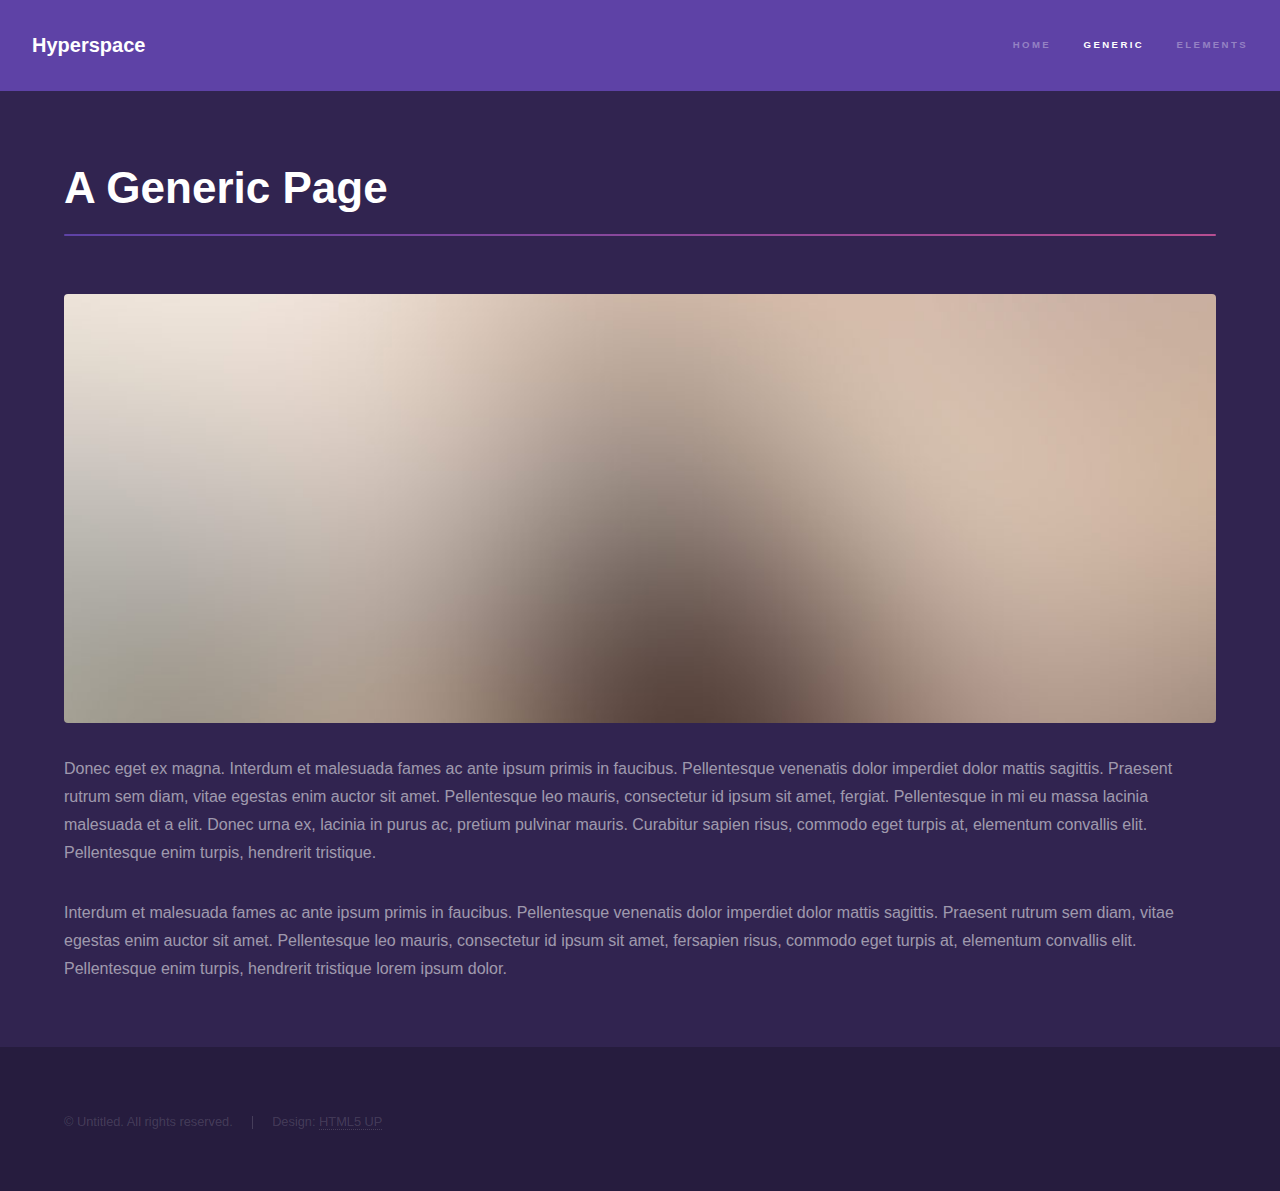
<file: generic.html>
<!DOCTYPE HTML>
<!--
	Hyperspace by HTML5 UP
	html5up.net | @ajlkn
	Free for personal and commercial use under the CCA 3.0 license (html5up.net/license)
-->
<html>
	<head>
		<title>Generic - Hyperspace by HTML5 UP</title>
		<meta charset="utf-8" />
		<meta name="viewport" content="width=device-width, initial-scale=1, user-scalable=no" />
		<link rel="stylesheet" href="assets/css/main.css" />
		<noscript><link rel="stylesheet" href="assets/css/noscript.css" /></noscript>
	</head>
	<body class="is-preload">

		<!-- Header -->
			<header id="header">
				<a href="index.html" class="title">Hyperspace</a>
				<nav>
					<ul>
						<li><a href="index.html">Home</a></li>
						<li><a href="generic.html" class="active">Generic</a></li>
						<li><a href="elements.html">Elements</a></li>
					</ul>
				</nav>
			</header>

		<!-- Wrapper -->
			<div id="wrapper">

				<!-- Main -->
					<section id="main" class="wrapper">
						<div class="inner">
							<h1 class="major">A Generic Page</h1>
							<span class="image fit"><img src="images/pic04.jpg" alt="" /></span>
							<p>Donec eget ex magna. Interdum et malesuada fames ac ante ipsum primis in faucibus. Pellentesque venenatis dolor imperdiet dolor mattis sagittis. Praesent rutrum sem diam, vitae egestas enim auctor sit amet. Pellentesque leo mauris, consectetur id ipsum sit amet, fergiat. Pellentesque in mi eu massa lacinia malesuada et a elit. Donec urna ex, lacinia in purus ac, pretium pulvinar mauris. Curabitur sapien risus, commodo eget turpis at, elementum convallis elit. Pellentesque enim turpis, hendrerit tristique.</p>
							<p>Interdum et malesuada fames ac ante ipsum primis in faucibus. Pellentesque venenatis dolor imperdiet dolor mattis sagittis. Praesent rutrum sem diam, vitae egestas enim auctor sit amet. Pellentesque leo mauris, consectetur id ipsum sit amet, fersapien risus, commodo eget turpis at, elementum convallis elit. Pellentesque enim turpis, hendrerit tristique lorem ipsum dolor.</p>
						</div>
					</section>

			</div>

		<!-- Footer -->
			<footer id="footer" class="wrapper alt">
				<div class="inner">
					<ul class="menu">
						<li>&copy; Untitled. All rights reserved.</li><li>Design: <a href="http://html5up.net">HTML5 UP</a></li>
					</ul>
				</div>
			</footer>

		<!-- Scripts -->
			<script src="assets/js/jquery.min.js"></script>
			<script src="assets/js/jquery.scrollex.min.js"></script>
			<script src="assets/js/jquery.scrolly.min.js"></script>
			<script src="assets/js/browser.min.js"></script>
			<script src="assets/js/breakpoints.min.js"></script>
			<script src="assets/js/util.js"></script>
			<script src="assets/js/main.js"></script>

	</body>
</html>
</file>
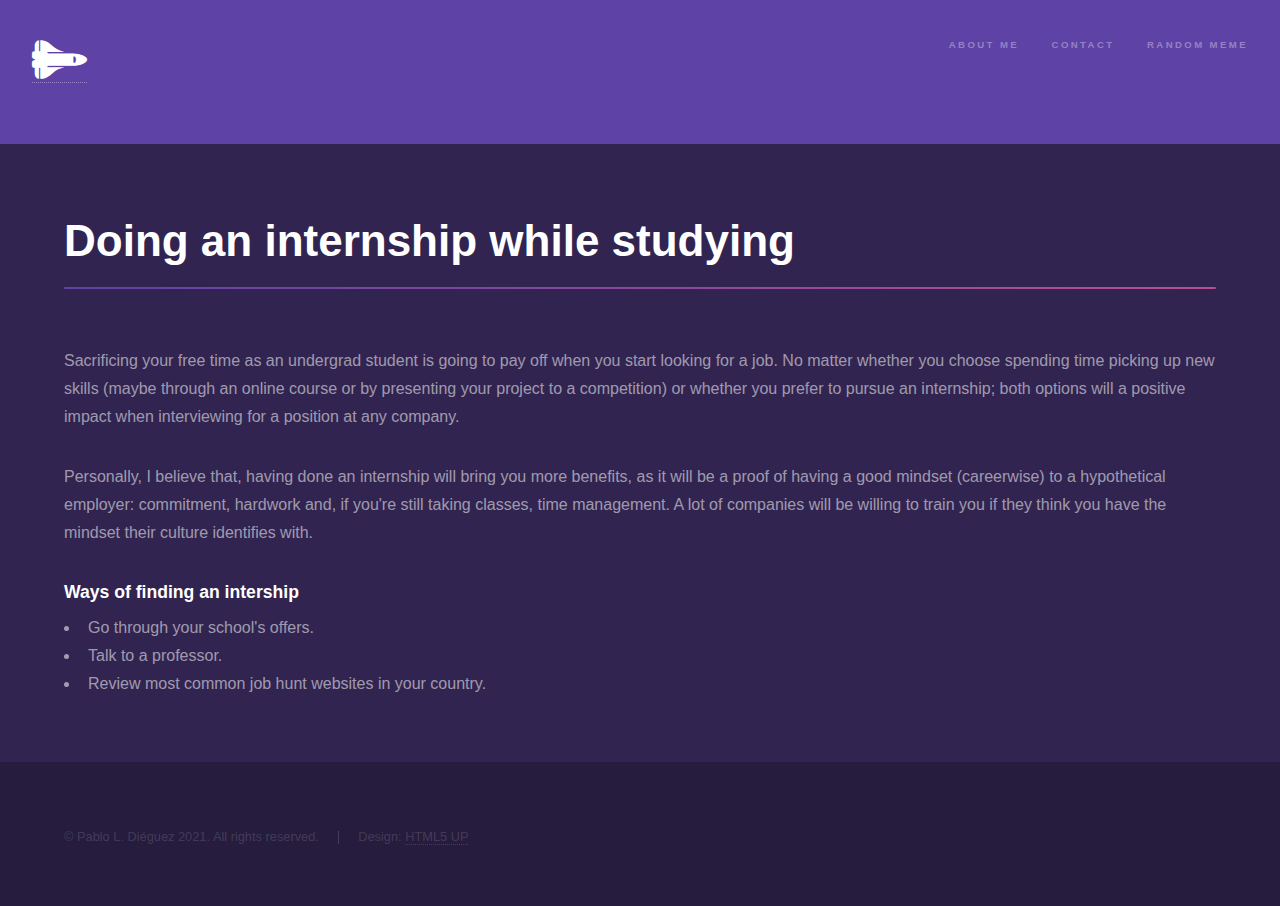
<file: internship.html>
<!DOCTYPE HTML>
<!--
	Hyperspace by HTML5 UP
	html5up.net | @ajlkn
	Free for personal and commercial use under the CCA 3.0 license (html5up.net/license)
-->
<html>
	<head>
		<title>Doing an internship while studying</title>
		<meta charset="utf-8" />
		<meta name="viewport" content="width=device-width, initial-scale=1, user-scalable=no" />
		<link rel="stylesheet" href="assets/css/main.css" />
		<noscript><link rel="stylesheet" href="assets/css/noscript.css" /></noscript>
	</head>
	<body class="is-preload">

		<!-- Header -->
			<header id="header">
				<h1><a href="index.html" class="fas fa-space-shuttle"><span class="label"></span></a></h1>
				<nav>
					<ul>
						<li><a href="index.html">About me</a></li>
						<li><a href="index.html#contactMe">Contact</a></li>
						<li><a href="http://9gag.com/shuffle">Random meme</a></li>
					</ul>
				</nav>
			</header>

		<!-- Wrapper -->
			<div id="wrapper">

				<!-- Main -->
					<section id="main" class="wrapper">
						<div class="inner">
							<h1 class="major">Doing an internship while studying</h1>
							<p>
								Sacrificing your free time as an undergrad student is going to pay off when you start looking for a job.
								No matter whether you choose spending time picking up new skills (maybe through an online course or by presenting your project to a competition)
								or whether you prefer to pursue an internship; both options will a positive impact when interviewing for a position at any company.
							</p>
							<p>
								Personally, I believe that, having done an internship will bring you more benefits, as it will be a proof
								of having a good mindset (careerwise) to a hypothetical employer: commitment, hardwork and, if you're still taking classes, time management.
								A lot of companies will be willing to train you if they think you have the mindset their culture identifies with.
							</p>
							<h3>Ways of finding an intership</h3>
							<ul>
								<li>Go through your school's offers.</li>
								<li>Talk to a professor.</li>
								<li>Review most common job hunt websites in your country.</li>
							</ul>
						</div>
					</section>

			</div>

		<!-- Footer -->
			<footer id="footer" class="wrapper alt">
				<div class="inner">
					<ul class="menu">
						<li>&copy; Pablo L. Diéguez 2021. All rights reserved.</li><li>Design: <a href="http://html5up.net">HTML5 UP</a></li>
					</ul>
				</div>
			</footer>

		<!-- Scripts -->
			<script src="assets/js/jquery.min.js"></script>
			<script src="assets/js/jquery.scrollex.min.js"></script>
			<script src="assets/js/jquery.scrolly.min.js"></script>
			<script src="assets/js/browser.min.js"></script>
			<script src="assets/js/breakpoints.min.js"></script>
			<script src="assets/js/util.js"></script>
			<script src="assets/js/main.js"></script>

	</body>
</html>
</file>
<file: assets/css/noscript.css>
/*
	Hyperspace by HTML5 UP
	html5up.net | @ajlkn
	Free for personal and commercial use under the CCA 3.0 license (html5up.net/license)
*/

/* Spotlights */

	.spotlights > section > .image:before {
		opacity: 0 !important;
	}

	.spotlights > section > .content > .inner {
		-moz-transform: none !important;
		-webkit-transform: none !important;
		-ms-transform: none !important;
		transform: none !important;
		opacity: 1 !important;
	}

/* Wrapper */

	.wrapper > .inner {
		opacity: 1 !important;
		-moz-transform: none !important;
		-webkit-transform: none !important;
		-ms-transform: none !important;
		transform: none !important;
	}

/* Sidebar */

	#sidebar > .inner {
		opacity: 1 !important;
	}

	#sidebar nav > ul > li {
		-moz-transform: none !important;
		-webkit-transform: none !important;
		-ms-transform: none !important;
		transform: none !important;
		opacity: 1 !important;
	}
</file>
<file: assets/css/main.css>
@import url(fontawesome-all.min.css);

/*
	Hyperspace by HTML5 UP
	html5up.net | @ajlkn
	Free for personal and commercial use under the CCA 3.0 license (html5up.net/license)
*/

html, body, div, span, applet, object,
iframe, h1, h2, h3, h4, h5, h6, p, blockquote,
pre, a, abbr, acronym, address, big, cite,
code, del, dfn, em, img, ins, kbd, q, s, samp,
small, strike, strong, sub, sup, tt, var, b,
u, i, center, dl, dt, dd, ol, ul, li, fieldset,
form, label, legend, table, caption, tbody,
tfoot, thead, tr, th, td, article, aside,
canvas, details, embed, figure, figcaption,
footer, header, hgroup, menu, nav, output, ruby,
section, summary, time, mark, audio, video {
	margin: 0;
	padding: 0;
	border: 0;
	font-size: 100%;
	font: inherit;
	vertical-align: baseline;}

article, aside, details, figcaption, figure,
footer, header, hgroup, menu, nav, section {
	display: block;}

body {
	line-height: 1;
}

ol, ul {
	list-style: none;
}

blockquote, q {
	quotes: none;
}

	blockquote:before, blockquote:after, q:before, q:after {
		content: '';
		content: none;
	}

table {
	border-collapse: collapse;
	border-spacing: 0;
}

body {
	-webkit-text-size-adjust: none;
}

mark {
	background-color: transparent;
	color:rgb(251, 241, 44);/* inherit; */
}

mark_2 {
	background-color: transparent;
	color:rgb(102, 14, 70);/* inherit; */
	font-weight: 600;
}

input::-moz-focus-inner {
	border: 0;
	padding: 0;
}

input, select, textarea {
	-moz-appearance: none;
	-webkit-appearance: none;
	-ms-appearance: none;
	appearance: none;
}

/* Basic */

	@-ms-viewport {
		width: device-width;
	}

	body {
		-ms-overflow-style: scrollbar;
	}

	@media screen and (max-width: 480px) {

		html, body {
			min-width: 320px;
		}

	}

	html {
		box-sizing: border-box;
	}

	*, *:before, *:after {
		box-sizing: inherit;
	}

	body {
		background: #312450;
	}

		body.is-preload *, body.is-preload *:before, body.is-preload *:after {
			-moz-animation: none !important;
			-webkit-animation: none !important;
			-ms-animation: none !important;
			animation: none !important;
			-moz-transition: none !important;
			-webkit-transition: none !important;
			-ms-transition: none !important;
			transition: none !important;
		}

/* Type */

	body, input, select, textarea {
		color: rgba(255, 255, 255, 0.55);
		font-family: Arial, Helvetica, sans-serif;
		font-size: 16.5pt;
		font-weight: normal;
		line-height: 1.75;
	}

		@media screen and (max-width: 1680px) {

			body, input, select, textarea {
				font-size: 13pt;
			}

		}

		@media screen and (max-width: 1280px) {

			body, input, select, textarea {
				font-size: 12pt;
			}

		}

		@media screen and (max-width: 360px) {

			body, input, select, textarea {
				font-size: 11pt;
			}

		}

	a {
		-moz-transition: color 0.2s ease, border-bottom-color 0.2s ease;
		-webkit-transition: color 0.2s ease, border-bottom-color 0.2s ease;
		-ms-transition: color 0.2s ease, border-bottom-color 0.2s ease;
		transition: color 0.2s ease, border-bottom-color 0.2s ease;
		border-bottom: dotted 1px rgba(255, 255, 255, 0.35);
		color: inherit;
		text-decoration: none;
	}

		a:hover {
			border-bottom-color: transparent;
			color: #ffffff;
		}

	strong, b {
		color: #ffffff;
		font-weight: bold;
	}

	em, i {
		font-style: italic;
	}

	p {
		margin: 0 0 2em 0;
	}

	h1, h2, h3, h4, h5, h6 {
		color: #ffffff;
		font-weight: bold;
		line-height: 1.5;
		margin: 0 0 0.5em 0;
	}

		h1 a, h2 a, h3 a, h4 a, h5 a, h6 a {
			color: inherit;
			text-decoration: none;
		}

	h1 {
		font-size: 2.75em;
	}

		h1.major {
			margin: 0 0 1.3em 0;
			position: relative;
			padding-bottom: 0.35em;
		}

			h1.major:after {
				background-image: -moz-linear-gradient(to right, #5e42a6, #b74e91);
				background-image: -webkit-linear-gradient(to right, #5e42a6, #b74e91);
				background-image: -ms-linear-gradient(to right, #5e42a6, #b74e91);
				background-image: linear-gradient(to right, #5e42a6, #b74e91);
				-moz-transition: max-width 0.2s ease;
				-webkit-transition: max-width 0.2s ease;
				-ms-transition: max-width 0.2s ease;
				transition: max-width 0.2s ease;
				border-radius: 0.2em;
				bottom: 0;
				content: '';
				height: 0.05em;
				position: absolute;
				right: 0;
				width: 100%;
			}

	h2 {
		font-size: 1.75em;
	}

	h3 {
		font-size: 1.1em;
	}

	h4 {
		font-size: 1em;
	}

	h5 {
		font-size: 0.8em;
	}

	h6 {
		font-size: 0.6em;
	}

	@media screen and (max-width: 736px) {

		h1 {
			font-size: 2em;
		}

		h2 {
			font-size: 1.25em;
		}

		h3 {
			font-size: 1em;
		}

		h4 {
			font-size: 0.8em;
		}

		h5 {
			font-size: 0.6em;
		}

		h6 {
			font-size: 0.6em;
		}

	}

	sub {
		font-size: 0.8em;
		position: relative;
		top: 0.5em;
	}

	sup {
		font-size: 0.8em;
		position: relative;
		top: -0.5em;
	}

	blockquote {
		border-left: solid 4px rgba(255, 255, 255, 0.15);
		font-style: italic;
		margin: 0 0 2em 0;
		padding: 0.5em 0 0.5em 2em;
	}

	code {
		background: rgba(255, 255, 255, 0.05);
		border-radius: 0.25em;
		border: solid 1px rgba(255, 255, 255, 0.15);
		font-family: "Courier New", monospace;
		font-size: 0.9em;
		margin: 0 0.25em;
		padding: 0.25em 0.65em;
	}

	pre {
		-webkit-overflow-scrolling: touch;
		font-family: "Courier New", monospace;
		font-size: 0.9em;
		margin: 0 0 2em 0;
	}

		pre code {
			display: block;
			line-height: 1.75em;
			padding: 1em 1.5em;
			overflow-x: auto;
		}

	hr {
		border: 0;
		border-bottom: solid 1px rgba(255, 255, 255, 0.15);
		margin: 2em 0;
	}

		hr.major {
			margin: 3em 0;
		}

	.align-left {
		text-align: left;
	}

	.align-center {
		text-align: center;
	}

	.align-right {
		text-align: right;
	}

/* Row */

	.row {
		display: flex;
		flex-wrap: wrap;
		box-sizing: border-box;
		align-items: stretch;
	}

		.row > * {
			box-sizing: border-box;
		}

		.row.gtr-uniform > * > :last-child {
			margin-bottom: 0;
		}

		.row.aln-left {
			justify-content: flex-start;
		}

		.row.aln-center {
			justify-content: center;
		}

		.row.aln-right {
			justify-content: flex-end;
		}

		.row.aln-top {
			align-items: flex-start;
		}

		.row.aln-middle {
			align-items: center;
		}

		.row.aln-bottom {
			align-items: flex-end;
		}

		.row > .imp {
			order: -1;
		}

		.row > .col-1 {
			width: 8.33333%;
		}

		.row > .off-1 {
			margin-left: 8.33333%;
		}

		.row > .col-2 {
			width: 16.66667%;
		}

		.row > .off-2 {
			margin-left: 16.66667%;
		}

		.row > .col-3 {
			width: 25%;
		}

		.row > .off-3 {
			margin-left: 25%;
		}

		.row > .col-4 {
			width: 33.33333%;
		}

		.row > .off-4 {
			margin-left: 33.33333%;
		}

		.row > .col-5 {
			width: 41.66667%;
		}

		.row > .off-5 {
			margin-left: 41.66667%;
		}

		.row > .col-6 {
			width: 50%;
		}

		.row > .off-6 {
			margin-left: 50%;
		}

		.row > .col-7 {
			width: 58.33333%;
		}

		.row > .off-7 {
			margin-left: 58.33333%;
		}

		.row > .col-8 {
			width: 66.66667%;
		}

		.row > .off-8 {
			margin-left: 66.66667%;
		}

		.row > .col-9 {
			width: 75%;
		}

		.row > .off-9 {
			margin-left: 75%;
		}

		.row > .col-10 {
			width: 83.33333%;
		}

		.row > .off-10 {
			margin-left: 83.33333%;
		}

		.row > .col-11 {
			width: 91.66667%;
		}

		.row > .off-11 {
			margin-left: 91.66667%;
		}

		.row > .col-12 {
			width: 100%;
		}

		.row > .off-12 {
			margin-left: 100%;
		}

		.row.gtr-0 {
			margin-top: 0;
			margin-left: 0em;
		}

			.row.gtr-0 > * {
				padding: 0 0 0 0em;
			}

			.row.gtr-0.gtr-uniform {
				margin-top: 0em;
			}

				.row.gtr-0.gtr-uniform > * {
					padding-top: 0em;
				}

		.row.gtr-25 {
			margin-top: 0;
			margin-left: -0.375em;
		}

			.row.gtr-25 > * {
				padding: 0 0 0 0.375em;
			}

			.row.gtr-25.gtr-uniform {
				margin-top: -0.375em;
			}

				.row.gtr-25.gtr-uniform > * {
					padding-top: 0.375em;
				}

		.row.gtr-50 {
			margin-top: 0;
			margin-left: -0.75em;
		}

			.row.gtr-50 > * {
				padding: 0 0 0 0.75em;
			}

			.row.gtr-50.gtr-uniform {
				margin-top: -0.75em;
			}

				.row.gtr-50.gtr-uniform > * {
					padding-top: 0.75em;
				}

		.row {
			margin-top: 0;
			margin-left: -1.5em;
		}

			.row > * {
				padding: 0 0 0 1.5em;
			}

			.row.gtr-uniform {
				margin-top: -1.5em;
			}

				.row.gtr-uniform > * {
					padding-top: 1.5em;
				}

		.row.gtr-150 {
			margin-top: 0;
			margin-left: -2.25em;
		}

			.row.gtr-150 > * {
				padding: 0 0 0 2.25em;
			}

			.row.gtr-150.gtr-uniform {
				margin-top: -2.25em;
			}

				.row.gtr-150.gtr-uniform > * {
					padding-top: 2.25em;
				}

		.row.gtr-200 {
			margin-top: 0;
			margin-left: -3em;
		}

			.row.gtr-200 > * {
				padding: 0 0 0 3em;
			}

			.row.gtr-200.gtr-uniform {
				margin-top: -3em;
			}

				.row.gtr-200.gtr-uniform > * {
					padding-top: 3em;
				}

		@media screen and (max-width: 1680px) {

			.row {
				display: flex;
				flex-wrap: wrap;
				box-sizing: border-box;
				align-items: stretch;
			}

				.row > * {
					box-sizing: border-box;
				}

				.row.gtr-uniform > * > :last-child {
					margin-bottom: 0;
				}

				.row.aln-left {
					justify-content: flex-start;
				}

				.row.aln-center {
					justify-content: center;
				}

				.row.aln-right {
					justify-content: flex-end;
				}

				.row.aln-top {
					align-items: flex-start;
				}

				.row.aln-middle {
					align-items: center;
				}

				.row.aln-bottom {
					align-items: flex-end;
				}

				.row > .imp-xlarge {
					order: -1;
				}

				.row > .col-1-xlarge {
					width: 8.33333%;
				}

				.row > .off-1-xlarge {
					margin-left: 8.33333%;
				}

				.row > .col-2-xlarge {
					width: 16.66667%;
				}

				.row > .off-2-xlarge {
					margin-left: 16.66667%;
				}

				.row > .col-3-xlarge {
					width: 25%;
				}

				.row > .off-3-xlarge {
					margin-left: 25%;
				}

				.row > .col-4-xlarge {
					width: 33.33333%;
				}

				.row > .off-4-xlarge {
					margin-left: 33.33333%;
				}

				.row > .col-5-xlarge {
					width: 41.66667%;
				}

				.row > .off-5-xlarge {
					margin-left: 41.66667%;
				}

				.row > .col-6-xlarge {
					width: 50%;
				}

				.row > .off-6-xlarge {
					margin-left: 50%;
				}

				.row > .col-7-xlarge {
					width: 58.33333%;
				}

				.row > .off-7-xlarge {
					margin-left: 58.33333%;
				}

				.row > .col-8-xlarge {
					width: 66.66667%;
				}

				.row > .off-8-xlarge {
					margin-left: 66.66667%;
				}

				.row > .col-9-xlarge {
					width: 75%;
				}

				.row > .off-9-xlarge {
					margin-left: 75%;
				}

				.row > .col-10-xlarge {
					width: 83.33333%;
				}

				.row > .off-10-xlarge {
					margin-left: 83.33333%;
				}

				.row > .col-11-xlarge {
					width: 91.66667%;
				}

				.row > .off-11-xlarge {
					margin-left: 91.66667%;
				}

				.row > .col-12-xlarge {
					width: 100%;
				}

				.row > .off-12-xlarge {
					margin-left: 100%;
				}

				.row.gtr-0 {
					margin-top: 0;
					margin-left: 0em;
				}

					.row.gtr-0 > * {
						padding: 0 0 0 0em;
					}

					.row.gtr-0.gtr-uniform {
						margin-top: 0em;
					}

						.row.gtr-0.gtr-uniform > * {
							padding-top: 0em;
						}

				.row.gtr-25 {
					margin-top: 0;
					margin-left: -0.375em;
				}

					.row.gtr-25 > * {
						padding: 0 0 0 0.375em;
					}

					.row.gtr-25.gtr-uniform {
						margin-top: -0.375em;
					}

						.row.gtr-25.gtr-uniform > * {
							padding-top: 0.375em;
						}

				.row.gtr-50 {
					margin-top: 0;
					margin-left: -0.75em;
				}

					.row.gtr-50 > * {
						padding: 0 0 0 0.75em;
					}

					.row.gtr-50.gtr-uniform {
						margin-top: -0.75em;
					}

						.row.gtr-50.gtr-uniform > * {
							padding-top: 0.75em;
						}

				.row {
					margin-top: 0;
					margin-left: -1.5em;
				}

					.row > * {
						padding: 0 0 0 1.5em;
					}

					.row.gtr-uniform {
						margin-top: -1.5em;
					}

						.row.gtr-uniform > * {
							padding-top: 1.5em;
						}

				.row.gtr-150 {
					margin-top: 0;
					margin-left: -2.25em;
				}

					.row.gtr-150 > * {
						padding: 0 0 0 2.25em;
					}

					.row.gtr-150.gtr-uniform {
						margin-top: -2.25em;
					}

						.row.gtr-150.gtr-uniform > * {
							padding-top: 2.25em;
						}

				.row.gtr-200 {
					margin-top: 0;
					margin-left: -3em;
				}

					.row.gtr-200 > * {
						padding: 0 0 0 3em;
					}

					.row.gtr-200.gtr-uniform {
						margin-top: -3em;
					}

						.row.gtr-200.gtr-uniform > * {
							padding-top: 3em;
						}

		}

		@media screen and (max-width: 1280px) {

			.row {
				display: flex;
				flex-wrap: wrap;
				box-sizing: border-box;
				align-items: stretch;
			}

				.row > * {
					box-sizing: border-box;
				}

				.row.gtr-uniform > * > :last-child {
					margin-bottom: 0;
				}

				.row.aln-left {
					justify-content: flex-start;
				}

				.row.aln-center {
					justify-content: center;
				}

				.row.aln-right {
					justify-content: flex-end;
				}

				.row.aln-top {
					align-items: flex-start;
				}

				.row.aln-middle {
					align-items: center;
				}

				.row.aln-bottom {
					align-items: flex-end;
				}

				.row > .imp-large {
					order: -1;
				}

				.row > .col-1-large {
					width: 8.33333%;
				}

				.row > .off-1-large {
					margin-left: 8.33333%;
				}

				.row > .col-2-large {
					width: 16.66667%;
				}

				.row > .off-2-large {
					margin-left: 16.66667%;
				}

				.row > .col-3-large {
					width: 25%;
				}

				.row > .off-3-large {
					margin-left: 25%;
				}

				.row > .col-4-large {
					width: 33.33333%;
				}

				.row > .off-4-large {
					margin-left: 33.33333%;
				}

				.row > .col-5-large {
					width: 41.66667%;
				}

				.row > .off-5-large {
					margin-left: 41.66667%;
				}

				.row > .col-6-large {
					width: 50%;
				}

				.row > .off-6-large {
					margin-left: 50%;
				}

				.row > .col-7-large {
					width: 58.33333%;
				}

				.row > .off-7-large {
					margin-left: 58.33333%;
				}

				.row > .col-8-large {
					width: 66.66667%;
				}

				.row > .off-8-large {
					margin-left: 66.66667%;
				}

				.row > .col-9-large {
					width: 75%;
				}

				.row > .off-9-large {
					margin-left: 75%;
				}

				.row > .col-10-large {
					width: 83.33333%;
				}

				.row > .off-10-large {
					margin-left: 83.33333%;
				}

				.row > .col-11-large {
					width: 91.66667%;
				}

				.row > .off-11-large {
					margin-left: 91.66667%;
				}

				.row > .col-12-large {
					width: 100%;
				}

				.row > .off-12-large {
					margin-left: 100%;
				}

				.row.gtr-0 {
					margin-top: 0;
					margin-left: 0em;
				}

					.row.gtr-0 > * {
						padding: 0 0 0 0em;
					}

					.row.gtr-0.gtr-uniform {
						margin-top: 0em;
					}

						.row.gtr-0.gtr-uniform > * {
							padding-top: 0em;
						}

				.row.gtr-25 {
					margin-top: 0;
					margin-left: -0.375em;
				}

					.row.gtr-25 > * {
						padding: 0 0 0 0.375em;
					}

					.row.gtr-25.gtr-uniform {
						margin-top: -0.375em;
					}

						.row.gtr-25.gtr-uniform > * {
							padding-top: 0.375em;
						}

				.row.gtr-50 {
					margin-top: 0;
					margin-left: -0.75em;
				}

					.row.gtr-50 > * {
						padding: 0 0 0 0.75em;
					}

					.row.gtr-50.gtr-uniform {
						margin-top: -0.75em;
					}

						.row.gtr-50.gtr-uniform > * {
							padding-top: 0.75em;
						}

				.row {
					margin-top: 0;
					margin-left: -1.5em;
				}

					.row > * {
						padding: 0 0 0 1.5em;
					}

					.row.gtr-uniform {
						margin-top: -1.5em;
					}

						.row.gtr-uniform > * {
							padding-top: 1.5em;
						}

				.row.gtr-150 {
					margin-top: 0;
					margin-left: -2.25em;
				}

					.row.gtr-150 > * {
						padding: 0 0 0 2.25em;
					}

					.row.gtr-150.gtr-uniform {
						margin-top: -2.25em;
					}

						.row.gtr-150.gtr-uniform > * {
							padding-top: 2.25em;
						}

				.row.gtr-200 {
					margin-top: 0;
					margin-left: -3em;
				}

					.row.gtr-200 > * {
						padding: 0 0 0 3em;
					}

					.row.gtr-200.gtr-uniform {
						margin-top: -3em;
					}

						.row.gtr-200.gtr-uniform > * {
							padding-top: 3em;
						}

		}

		@media screen and (max-width: 980px) {

			.row {
				display: flex;
				flex-wrap: wrap;
				box-sizing: border-box;
				align-items: stretch;
			}

				.row > * {
					box-sizing: border-box;
				}

				.row.gtr-uniform > * > :last-child {
					margin-bottom: 0;
				}

				.row.aln-left {
					justify-content: flex-start;
				}

				.row.aln-center {
					justify-content: center;
				}

				.row.aln-right {
					justify-content: flex-end;
				}

				.row.aln-top {
					align-items: flex-start;
				}

				.row.aln-middle {
					align-items: center;
				}

				.row.aln-bottom {
					align-items: flex-end;
				}

				.row > .imp-medium {
					order: -1;
				}

				.row > .col-1-medium {
					width: 8.33333%;
				}

				.row > .off-1-medium {
					margin-left: 8.33333%;
				}

				.row > .col-2-medium {
					width: 16.66667%;
				}

				.row > .off-2-medium {
					margin-left: 16.66667%;
				}

				.row > .col-3-medium {
					width: 25%;
				}

				.row > .off-3-medium {
					margin-left: 25%;
				}

				.row > .col-4-medium {
					width: 33.33333%;
				}

				.row > .off-4-medium {
					margin-left: 33.33333%;
				}

				.row > .col-5-medium {
					width: 41.66667%;
				}

				.row > .off-5-medium {
					margin-left: 41.66667%;
				}

				.row > .col-6-medium {
					width: 50%;
				}

				.row > .off-6-medium {
					margin-left: 50%;
				}

				.row > .col-7-medium {
					width: 58.33333%;
				}

				.row > .off-7-medium {
					margin-left: 58.33333%;
				}

				.row > .col-8-medium {
					width: 66.66667%;
				}

				.row > .off-8-medium {
					margin-left: 66.66667%;
				}

				.row > .col-9-medium {
					width: 75%;
				}

				.row > .off-9-medium {
					margin-left: 75%;
				}

				.row > .col-10-medium {
					width: 83.33333%;
				}

				.row > .off-10-medium {
					margin-left: 83.33333%;
				}

				.row > .col-11-medium {
					width: 91.66667%;
				}

				.row > .off-11-medium {
					margin-left: 91.66667%;
				}

				.row > .col-12-medium {
					width: 100%;
				}

				.row > .off-12-medium {
					margin-left: 100%;
				}

				.row.gtr-0 {
					margin-top: 0;
					margin-left: 0em;
				}

					.row.gtr-0 > * {
						padding: 0 0 0 0em;
					}

					.row.gtr-0.gtr-uniform {
						margin-top: 0em;
					}

						.row.gtr-0.gtr-uniform > * {
							padding-top: 0em;
						}

				.row.gtr-25 {
					margin-top: 0;
					margin-left: -0.375em;
				}

					.row.gtr-25 > * {
						padding: 0 0 0 0.375em;
					}

					.row.gtr-25.gtr-uniform {
						margin-top: -0.375em;
					}

						.row.gtr-25.gtr-uniform > * {
							padding-top: 0.375em;
						}

				.row.gtr-50 {
					margin-top: 0;
					margin-left: -0.75em;
				}

					.row.gtr-50 > * {
						padding: 0 0 0 0.75em;
					}

					.row.gtr-50.gtr-uniform {
						margin-top: -0.75em;
					}

						.row.gtr-50.gtr-uniform > * {
							padding-top: 0.75em;
						}

				.row {
					margin-top: 0;
					margin-left: -1.5em;
				}

					.row > * {
						padding: 0 0 0 1.5em;
					}

					.row.gtr-uniform {
						margin-top: -1.5em;
					}

						.row.gtr-uniform > * {
							padding-top: 1.5em;
						}

				.row.gtr-150 {
					margin-top: 0;
					margin-left: -2.25em;
				}

					.row.gtr-150 > * {
						padding: 0 0 0 2.25em;
					}

					.row.gtr-150.gtr-uniform {
						margin-top: -2.25em;
					}

						.row.gtr-150.gtr-uniform > * {
							padding-top: 2.25em;
						}

				.row.gtr-200 {
					margin-top: 0;
					margin-left: -3em;
				}

					.row.gtr-200 > * {
						padding: 0 0 0 3em;
					}

					.row.gtr-200.gtr-uniform {
						margin-top: -3em;
					}

						.row.gtr-200.gtr-uniform > * {
							padding-top: 3em;
						}

		}

		@media screen and (max-width: 736px) {

			.row {
				display: flex;
				flex-wrap: wrap;
				box-sizing: border-box;
				align-items: stretch;
			}

				.row > * {
					box-sizing: border-box;
				}

				.row.gtr-uniform > * > :last-child {
					margin-bottom: 0;
				}

				.row.aln-left {
					justify-content: flex-start;
				}

				.row.aln-center {
					justify-content: center;
				}

				.row.aln-right {
					justify-content: flex-end;
				}

				.row.aln-top {
					align-items: flex-start;
				}

				.row.aln-middle {
					align-items: center;
				}

				.row.aln-bottom {
					align-items: flex-end;
				}

				.row > .imp-small {
					order: -1;
				}

				.row > .col-1-small {
					width: 8.33333%;
				}

				.row > .off-1-small {
					margin-left: 8.33333%;
				}

				.row > .col-2-small {
					width: 16.66667%;
				}

				.row > .off-2-small {
					margin-left: 16.66667%;
				}

				.row > .col-3-small {
					width: 25%;
				}

				.row > .off-3-small {
					margin-left: 25%;
				}

				.row > .col-4-small {
					width: 33.33333%;
				}

				.row > .off-4-small {
					margin-left: 33.33333%;
				}

				.row > .col-5-small {
					width: 41.66667%;
				}

				.row > .off-5-small {
					margin-left: 41.66667%;
				}

				.row > .col-6-small {
					width: 50%;
				}

				.row > .off-6-small {
					margin-left: 50%;
				}

				.row > .col-7-small {
					width: 58.33333%;
				}

				.row > .off-7-small {
					margin-left: 58.33333%;
				}

				.row > .col-8-small {
					width: 66.66667%;
				}

				.row > .off-8-small {
					margin-left: 66.66667%;
				}

				.row > .col-9-small {
					width: 75%;
				}

				.row > .off-9-small {
					margin-left: 75%;
				}

				.row > .col-10-small {
					width: 83.33333%;
				}

				.row > .off-10-small {
					margin-left: 83.33333%;
				}

				.row > .col-11-small {
					width: 91.66667%;
				}

				.row > .off-11-small {
					margin-left: 91.66667%;
				}

				.row > .col-12-small {
					width: 100%;
				}

				.row > .off-12-small {
					margin-left: 100%;
				}

				.row.gtr-0 {
					margin-top: 0;
					margin-left: 0em;
				}

					.row.gtr-0 > * {
						padding: 0 0 0 0em;
					}

					.row.gtr-0.gtr-uniform {
						margin-top: 0em;
					}

						.row.gtr-0.gtr-uniform > * {
							padding-top: 0em;
						}

				.row.gtr-25 {
					margin-top: 0;
					margin-left: -0.375em;
				}

					.row.gtr-25 > * {
						padding: 0 0 0 0.375em;
					}

					.row.gtr-25.gtr-uniform {
						margin-top: -0.375em;
					}

						.row.gtr-25.gtr-uniform > * {
							padding-top: 0.375em;
						}

				.row.gtr-50 {
					margin-top: 0;
					margin-left: -0.75em;
				}

					.row.gtr-50 > * {
						padding: 0 0 0 0.75em;
					}

					.row.gtr-50.gtr-uniform {
						margin-top: -0.75em;
					}

						.row.gtr-50.gtr-uniform > * {
							padding-top: 0.75em;
						}

				.row {
					margin-top: 0;
					margin-left: -1.5em;
				}

					.row > * {
						padding: 0 0 0 1.5em;
					}

					.row.gtr-uniform {
						margin-top: -1.5em;
					}

						.row.gtr-uniform > * {
							padding-top: 1.5em;
						}

				.row.gtr-150 {
					margin-top: 0;
					margin-left: -2.25em;
				}

					.row.gtr-150 > * {
						padding: 0 0 0 2.25em;
					}

					.row.gtr-150.gtr-uniform {
						margin-top: -2.25em;
					}

						.row.gtr-150.gtr-uniform > * {
							padding-top: 2.25em;
						}

				.row.gtr-200 {
					margin-top: 0;
					margin-left: -3em;
				}

					.row.gtr-200 > * {
						padding: 0 0 0 3em;
					}

					.row.gtr-200.gtr-uniform {
						margin-top: -3em;
					}

						.row.gtr-200.gtr-uniform > * {
							padding-top: 3em;
						}

		}

		@media screen and (max-width: 480px) {

			.row {
				display: flex;
				flex-wrap: wrap;
				box-sizing: border-box;
				align-items: stretch;
			}

				.row > * {
					box-sizing: border-box;
				}

				.row.gtr-uniform > * > :last-child {
					margin-bottom: 0;
				}

				.row.aln-left {
					justify-content: flex-start;
				}

				.row.aln-center {
					justify-content: center;
				}

				.row.aln-right {
					justify-content: flex-end;
				}

				.row.aln-top {
					align-items: flex-start;
				}

				.row.aln-middle {
					align-items: center;
				}

				.row.aln-bottom {
					align-items: flex-end;
				}

				.row > .imp-xsmall {
					order: -1;
				}

				.row > .col-1-xsmall {
					width: 8.33333%;
				}

				.row > .off-1-xsmall {
					margin-left: 8.33333%;
				}

				.row > .col-2-xsmall {
					width: 16.66667%;
				}

				.row > .off-2-xsmall {
					margin-left: 16.66667%;
				}

				.row > .col-3-xsmall {
					width: 25%;
				}

				.row > .off-3-xsmall {
					margin-left: 25%;
				}

				.row > .col-4-xsmall {
					width: 33.33333%;
				}

				.row > .off-4-xsmall {
					margin-left: 33.33333%;
				}

				.row > .col-5-xsmall {
					width: 41.66667%;
				}

				.row > .off-5-xsmall {
					margin-left: 41.66667%;
				}

				.row > .col-6-xsmall {
					width: 50%;
				}

				.row > .off-6-xsmall {
					margin-left: 50%;
				}

				.row > .col-7-xsmall {
					width: 58.33333%;
				}

				.row > .off-7-xsmall {
					margin-left: 58.33333%;
				}

				.row > .col-8-xsmall {
					width: 66.66667%;
				}

				.row > .off-8-xsmall {
					margin-left: 66.66667%;
				}

				.row > .col-9-xsmall {
					width: 75%;
				}

				.row > .off-9-xsmall {
					margin-left: 75%;
				}

				.row > .col-10-xsmall {
					width: 83.33333%;
				}

				.row > .off-10-xsmall {
					margin-left: 83.33333%;
				}

				.row > .col-11-xsmall {
					width: 91.66667%;
				}

				.row > .off-11-xsmall {
					margin-left: 91.66667%;
				}

				.row > .col-12-xsmall {
					width: 100%;
				}

				.row > .off-12-xsmall {
					margin-left: 100%;
				}

				.row.gtr-0 {
					margin-top: 0;
					margin-left: 0em;
				}

					.row.gtr-0 > * {
						padding: 0 0 0 0em;
					}

					.row.gtr-0.gtr-uniform {
						margin-top: 0em;
					}

						.row.gtr-0.gtr-uniform > * {
							padding-top: 0em;
						}

				.row.gtr-25 {
					margin-top: 0;
					margin-left: -0.375em;
				}

					.row.gtr-25 > * {
						padding: 0 0 0 0.375em;
					}

					.row.gtr-25.gtr-uniform {
						margin-top: -0.375em;
					}

						.row.gtr-25.gtr-uniform > * {
							padding-top: 0.375em;
						}

				.row.gtr-50 {
					margin-top: 0;
					margin-left: -0.75em;
				}

					.row.gtr-50 > * {
						padding: 0 0 0 0.75em;
					}

					.row.gtr-50.gtr-uniform {
						margin-top: -0.75em;
					}

						.row.gtr-50.gtr-uniform > * {
							padding-top: 0.75em;
						}

				.row {
					margin-top: 0;
					margin-left: -1.5em;
				}

					.row > * {
						padding: 0 0 0 1.5em;
					}

					.row.gtr-uniform {
						margin-top: -1.5em;
					}

						.row.gtr-uniform > * {
							padding-top: 1.5em;
						}

				.row.gtr-150 {
					margin-top: 0;
					margin-left: -2.25em;
				}

					.row.gtr-150 > * {
						padding: 0 0 0 2.25em;
					}

					.row.gtr-150.gtr-uniform {
						margin-top: -2.25em;
					}

						.row.gtr-150.gtr-uniform > * {
							padding-top: 2.25em;
						}

				.row.gtr-200 {
					margin-top: 0;
					margin-left: -3em;
				}

					.row.gtr-200 > * {
						padding: 0 0 0 3em;
					}

					.row.gtr-200.gtr-uniform {
						margin-top: -3em;
					}

						.row.gtr-200.gtr-uniform > * {
							padding-top: 3em;
						}

		}

/* Box */

	.box {
		border-radius: 0.25em;
		border: solid 1px rgba(255, 255, 255, 0.15);
		margin-bottom: 2em;
		padding: 1.5em;
	}

		.box > :last-child,
		.box > :last-child > :last-child,
		.box > :last-child > :last-child > :last-child {
			margin-bottom: 0;
		}

		.box.alt {
			border: 0;
			border-radius: 0;
			padding: 0;
		}

/* Button */

	input[type="submit"],
	input[type="reset"],
	input[type="button"],
	button,
	.button {
		-moz-appearance: none;
		-webkit-appearance: none;
		-ms-appearance: none;
		appearance: none;
		-moz-transition: border-color 0.2s ease;
		-webkit-transition: border-color 0.2s ease;
		-ms-transition: border-color 0.2s ease;
		transition: border-color 0.2s ease;
		background-color: transparent;
		border: solid 1px !important;
		border-color: rgba(255, 255, 255, 0.15) !important;
		border-radius: 3em;
		color: #ffffff !important;
		cursor: pointer;
		display: inline-block;
		font-size: 0.6em;
		font-weight: bold;
		height: calc(4.75em + 2px);
		letter-spacing: 0.25em;
		line-height: 4.75em;
		outline: 0;
		padding: 0 3.75em;
		position: relative;
		text-align: center;
		text-decoration: none;
		text-transform: uppercase;
		white-space: nowrap;
	}

		input[type="submit"]:after,
		input[type="reset"]:after,
		input[type="button"]:after,
		button:after,
		.button:after {
			-moz-transform: scale(0.25);
			-webkit-transform: scale(0.25);
			-ms-transform: scale(0.25);
			transform: scale(0.25);
			pointer-events: none;
			-moz-transition: opacity 0.2s ease, -moz-transform 0.2s ease;
			-webkit-transition: opacity 0.2s ease, -webkit-transform 0.2s ease;
			-ms-transition: opacity 0.2s ease, -ms-transform 0.2s ease;
			transition: opacity 0.2s ease, transform 0.2s ease;
			background: #ffffff;
			border-radius: 3em;
			content: '';
			height: 100%;
			left: 0;
			opacity: 0;
			position: absolute;
			top: 0;
			width: 100%;
		}

		input[type="submit"].icon:before,
		input[type="reset"].icon:before,
		input[type="button"].icon:before,
		button.icon:before,
		.button.icon:before {
			margin-right: 0.75em;
		}

		input[type="submit"].fit,
		input[type="reset"].fit,
		input[type="button"].fit,
		button.fit,
		.button.fit {
			width: 100%;
		}

		input[type="submit"].small,
		input[type="reset"].small,
		input[type="button"].small,
		button.small,
		.button.small {
			font-size: 0.4em;
		}

		input[type="submit"].large,
		input[type="reset"].large,
		input[type="button"].large,
		button.large,
		.button.large {
			font-size: 0.8em;
		}

		input[type="submit"].primary,
		input[type="reset"].primary,
		input[type="button"].primary,
		button.primary,
		.button.primary {
			background-color: #ffffff;
			color: #312450 !important;
		}

			input[type="submit"].primary:after,
			input[type="reset"].primary:after,
			input[type="button"].primary:after,
			button.primary:after,
			.button.primary:after {
				display: none;
			}

		input[type="submit"].disabled, input[type="submit"]:disabled,
		input[type="reset"].disabled,
		input[type="reset"]:disabled,
		input[type="button"].disabled,
		input[type="button"]:disabled,
		button.disabled,
		button:disabled,
		.button.disabled,
		.button:disabled {
			cursor: default;
			opacity: 0.5;
			pointer-events: none;
		}

		input[type="submit"]:hover,
		input[type="reset"]:hover,
		input[type="button"]:hover,
		button:hover,
		.button:hover {
			border-color: rgba(255, 255, 255, 0.55) !important;
		}

			input[type="submit"]:hover:after,
			input[type="reset"]:hover:after,
			input[type="button"]:hover:after,
			button:hover:after,
			.button:hover:after {
				opacity: 0.05;
				-moz-transform: scale(1);
				-webkit-transform: scale(1);
				-ms-transform: scale(1);
				transform: scale(1);
			}

			input[type="submit"]:hover:active,
			input[type="reset"]:hover:active,
			input[type="button"]:hover:active,
			button:hover:active,
			.button:hover:active {
				border-color: #ffffff !important;
			}

				input[type="submit"]:hover:active:after,
				input[type="reset"]:hover:active:after,
				input[type="button"]:hover:active:after,
				button:hover:active:after,
				.button:hover:active:after {
					opacity: 0.1;
				}

/* Features */

	.features {
		display: -moz-flex;
		display: -webkit-flex;
		display: -ms-flex;
		display: flex;
		-moz-flex-wrap: wrap;
		-webkit-flex-wrap: wrap;
		-ms-flex-wrap: wrap;
		flex-wrap: wrap;
		border-radius: 0.25em;
		border: solid 1px rgba(255, 255, 255, 0.15);
		background: rgba(255, 255, 255, 0.05);
		margin: 0 0 2em 0;
	}

		.features section {
			padding: 3.5em 3em 1em 7em ;
			width: 50%;
			border-top: solid 1px rgba(255, 255, 255, 0.15);
			position: relative;
		}

			.features section:nth-child(-n + 2) {
				border-top-width: 0;
			}

			.features section:nth-child(2n) {
				border-left: solid 1px rgba(255, 255, 255, 0.15);
			}

			.features section .icon {
				-moz-transition: opacity 0.5s ease, -moz-transform 0.5s ease;
				-webkit-transition: opacity 0.5s ease, -webkit-transform 0.5s ease;
				-ms-transition: opacity 0.5s ease, -ms-transform 0.5s ease;
				transition: opacity 0.5s ease, transform 0.5s ease;
				-moz-transition-delay: 1s;
				-webkit-transition-delay: 1s;
				-ms-transition-delay: 1s;
				transition-delay: 1s;
				-moz-transform: scale(1);
				-webkit-transform: scale(1);
				-ms-transform: scale(1);
				transform: scale(1);
				position: absolute;
				left: 3em;
				top: 3em;
				opacity: 1;
			}

			.features section:nth-child(1) .icon {
				-moz-transition-delay: 0.15s;
				-webkit-transition-delay: 0.15s;
				-ms-transition-delay: 0.15s;
				transition-delay: 0.15s;
			}

			.features section:nth-child(2) .icon {
				-moz-transition-delay: 0.3s;
				-webkit-transition-delay: 0.3s;
				-ms-transition-delay: 0.3s;
				transition-delay: 0.3s;
			}

			.features section:nth-child(3) .icon {
				-moz-transition-delay: 0.45s;
				-webkit-transition-delay: 0.45s;
				-ms-transition-delay: 0.45s;
				transition-delay: 0.45s;
			}

			.features section:nth-child(4) .icon {
				-moz-transition-delay: 0.6s;
				-webkit-transition-delay: 0.6s;
				-ms-transition-delay: 0.6s;
				transition-delay: 0.6s;
			}

			.features section:nth-child(5) .icon {
				-moz-transition-delay: 0.75s;
				-webkit-transition-delay: 0.75s;
				-ms-transition-delay: 0.75s;
				transition-delay: 0.75s;
			}

			.features section:nth-child(6) .icon {
				-moz-transition-delay: 0.9s;
				-webkit-transition-delay: 0.9s;
				-ms-transition-delay: 0.9s;
				transition-delay: 0.9s;
			}

			.features section:nth-child(7) .icon {
				-moz-transition-delay: 1.05s;
				-webkit-transition-delay: 1.05s;
				-ms-transition-delay: 1.05s;
				transition-delay: 1.05s;
			}

			.features section:nth-child(8) .icon {
				-moz-transition-delay: 1.2s;
				-webkit-transition-delay: 1.2s;
				-ms-transition-delay: 1.2s;
				transition-delay: 1.2s;
			}

			.features section:nth-child(9) .icon {
				-moz-transition-delay: 1.35s;
				-webkit-transition-delay: 1.35s;
				-ms-transition-delay: 1.35s;
				transition-delay: 1.35s;
			}

			.features section:nth-child(10) .icon {
				-moz-transition-delay: 1.5s;
				-webkit-transition-delay: 1.5s;
				-ms-transition-delay: 1.5s;
				transition-delay: 1.5s;
			}

			.features section:nth-child(11) .icon {
				-moz-transition-delay: 1.65s;
				-webkit-transition-delay: 1.65s;
				-ms-transition-delay: 1.65s;
				transition-delay: 1.65s;
			}

			.features section:nth-child(12) .icon {
				-moz-transition-delay: 1.8s;
				-webkit-transition-delay: 1.8s;
				-ms-transition-delay: 1.8s;
				transition-delay: 1.8s;
			}

			.features section:nth-child(13) .icon {
				-moz-transition-delay: 1.95s;
				-webkit-transition-delay: 1.95s;
				-ms-transition-delay: 1.95s;
				transition-delay: 1.95s;
			}

			.features section:nth-child(14) .icon {
				-moz-transition-delay: 2.1s;
				-webkit-transition-delay: 2.1s;
				-ms-transition-delay: 2.1s;
				transition-delay: 2.1s;
			}

			.features section:nth-child(15) .icon {
				-moz-transition-delay: 2.25s;
				-webkit-transition-delay: 2.25s;
				-ms-transition-delay: 2.25s;
				transition-delay: 2.25s;
			}

			.features section:nth-child(16) .icon {
				-moz-transition-delay: 2.4s;
				-webkit-transition-delay: 2.4s;
				-ms-transition-delay: 2.4s;
				transition-delay: 2.4s;
			}

			.features section:nth-child(17) .icon {
				-moz-transition-delay: 2.55s;
				-webkit-transition-delay: 2.55s;
				-ms-transition-delay: 2.55s;
				transition-delay: 2.55s;
			}

			.features section:nth-child(18) .icon {
				-moz-transition-delay: 2.7s;
				-webkit-transition-delay: 2.7s;
				-ms-transition-delay: 2.7s;
				transition-delay: 2.7s;
			}

			.features section:nth-child(19) .icon {
				-moz-transition-delay: 2.85s;
				-webkit-transition-delay: 2.85s;
				-ms-transition-delay: 2.85s;
				transition-delay: 2.85s;
			}

			.features section:nth-child(20) .icon {
				-moz-transition-delay: 3s;
				-webkit-transition-delay: 3s;
				-ms-transition-delay: 3s;
				transition-delay: 3s;
			}

		.features.inactive section .icon {
			-moz-transform: scale(0.5);
			-webkit-transform: scale(0.5);
			-ms-transform: scale(0.5);
			transform: scale(0.5);
			opacity: 0;
		}

		@media screen and (max-width: 980px) {

			.features {
				display: block;
			}

				.features section {
					border-top-width: 1px !important;
					border-left-width: 0 !important;
					width: 100%;
				}

					.features section:first-child {
						border-top-width: 0 !important;
					}

		}

		@media screen and (max-width: 736px) {

			.features section {
				padding: 2.5em 1.5em 0.1em 5.5em ;
			}

				.features section .icon {
					left: 1.5em;
					top: 2em;
				}

		}

		@media screen and (max-width: 480px) {

			.features section {
				padding: 2em 1.5em 0.1em 1.5em ;
			}

				.features section .icon {
					left: 0;
					position: relative;
					top: 0;
				}

		}

/* Form */

	form {
		margin: 0 0 2em 0;
	}

		form > :last-child {
			margin-bottom: 0;
		}

		form > .fields {
			display: -moz-flex;
			display: -webkit-flex;
			display: -ms-flex;
			display: flex;
			-moz-flex-wrap: wrap;
			-webkit-flex-wrap: wrap;
			-ms-flex-wrap: wrap;
			flex-wrap: wrap;
			width: calc(100% + 3em);
			margin: -1.5em 0 2em -1.5em;
		}

			form > .fields > .field {
				-moz-flex-grow: 0;
				-webkit-flex-grow: 0;
				-ms-flex-grow: 0;
				flex-grow: 0;
				-moz-flex-shrink: 0;
				-webkit-flex-shrink: 0;
				-ms-flex-shrink: 0;
				flex-shrink: 0;
				padding: 1.5em 0 0 1.5em;
				width: calc(100% - 1.5em);
			}

				form > .fields > .field.half {
					width: calc(50% - 0.75em);
				}

				form > .fields > .field.third {
					width: calc(100%/3 - 0.5em);
				}

				form > .fields > .field.quarter {
					width: calc(25% - 0.375em);
				}

		@media screen and (max-width: 480px) {

			form > .fields {
				width: calc(100% + 3em);
				margin: -1.5em 0 2em -1.5em;
			}

				form > .fields > .field {
					padding: 1.5em 0 0 1.5em;
					width: calc(100% - 1.5em);
				}

					form > .fields > .field.half {
						width: calc(100% - 1.5em);
					}

					form > .fields > .field.third {
						width: calc(100% - 1.5em);
					}

					form > .fields > .field.quarter {
						width: calc(100% - 1.5em);
					}

		}

	label {
		color: #ffffff;
		font-weight: bold;
		line-height: 1.5;
		margin: 0 0 0.7em 0;
		display: block;
		font-size: 1.1em;
	}

	input[type="text"],
	input[type="password"],
	input[type="email"],
	input[type="tel"],
	select,
	textarea {
		-moz-appearance: none;
		-webkit-appearance: none;
		-ms-appearance: none;
		appearance: none;
		background: rgba(255, 255, 255, 0.05);
		border-radius: 0.25em;
		border: none;
		border: solid 1px rgba(255, 255, 255, 0.15);
		color: inherit;
		display: block;
		outline: 0;
		padding: 0 1em;
		text-decoration: none;
		width: 100%;
	}

		input[type="text"]:invalid,
		input[type="password"]:invalid,
		input[type="email"]:invalid,
		input[type="tel"]:invalid,
		select:invalid,
		textarea:invalid {
			box-shadow: none;
		}

		input[type="text"]:focus,
		input[type="password"]:focus,
		input[type="email"]:focus,
		input[type="tel"]:focus,
		select:focus,
		textarea:focus {
			border-color: #ffffff;
			box-shadow: 0 0 0 1px #ffffff;
		}

	select {
		background-image: url("data:image/svg+xml;charset=utf8,%3Csvg xmlns='http://www.w3.org/2000/svg' width='40' height='40' preserveAspectRatio='none' viewBox='0 0 40 40'%3E%3Cpath d='M9.4,12.3l10.4,10.4l10.4-10.4c0.2-0.2,0.5-0.4,0.9-0.4c0.3,0,0.6,0.1,0.9,0.4l3.3,3.3c0.2,0.2,0.4,0.5,0.4,0.9 c0,0.4-0.1,0.6-0.4,0.9L20.7,31.9c-0.2,0.2-0.5,0.4-0.9,0.4c-0.3,0-0.6-0.1-0.9-0.4L4.3,17.3c-0.2-0.2-0.4-0.5-0.4-0.9 c0-0.4,0.1-0.6,0.4-0.9l3.3-3.3c0.2-0.2,0.5-0.4,0.9-0.4S9.1,12.1,9.4,12.3z' fill='rgba(255, 255, 255, 0.15)' /%3E%3C/svg%3E");
		background-size: 1.25rem;
		background-repeat: no-repeat;
		background-position: calc(100% - 1rem) center;
		height: 2.75em;
		padding-right: 2.75em;
		text-overflow: ellipsis;
	}

		select option {
			color: #ffffff;
			background: #312450;
		}

		select:focus::-ms-value {
			background-color: transparent;
		}

		select::-ms-expand {
			display: none;
		}

	input[type="text"],
	input[type="password"],
	input[type="email"],
	select {
		height: 2.75em;
	}

	textarea {
		padding: 0.75em 1em;
	}

		body.is-ie textarea {
			min-height: 10em;
		}

	input[type="checkbox"],
	input[type="radio"] {
		-moz-appearance: none;
		-webkit-appearance: none;
		-ms-appearance: none;
		appearance: none;
		display: block;
		float: left;
		margin-right: -2em;
		opacity: 0;
		width: 1em;
		z-index: -1;
	}

		input[type="checkbox"] + label,
		input[type="radio"] + label {
			text-decoration: none;
			color: rgba(255, 255, 255, 0.55);
			cursor: pointer;
			display: inline-block;
			font-size: 1em;
			font-weight: normal;
			padding-left: 2.4em;
			padding-right: 0.75em;
			position: relative;
		}

			input[type="checkbox"] + label:before,
			input[type="radio"] + label:before {
				-moz-osx-font-smoothing: grayscale;
				-webkit-font-smoothing: antialiased;
				display: inline-block;
				font-style: normal;
				font-variant: normal;
				text-rendering: auto;
				line-height: 1;
				text-transform: none !important;
				font-family: 'Font Awesome 5 Free';
				font-weight: 900;
			}

			input[type="checkbox"] + label:before,
			input[type="radio"] + label:before {
				background: rgba(255, 255, 255, 0.05);
				border-radius: 0.25em;
				border: solid 1px rgba(255, 255, 255, 0.15);
				content: '';
				display: inline-block;
				font-size: 0.8em;
				height: 2.0625em;
				left: 0;
				line-height: 2.0625em;
				position: absolute;
				text-align: center;
				top: 0;
				width: 2.0625em;
			}

		input[type="checkbox"]:checked + label:before,
		input[type="radio"]:checked + label:before {
			background: #ffffff;
			border-color: #ffffff;
			color: #b74e91;
			content: '\f00c';
		}

		input[type="checkbox"]:focus + label:before,
		input[type="radio"]:focus + label:before {
			border-color: #ffffff;
			box-shadow: 0 0 0 1px #ffffff;
		}

	input[type="checkbox"] + label:before {
		border-radius: 0.25em;
	}

	input[type="radio"] + label:before {
		border-radius: 100%;
	}

	::-webkit-input-placeholder {
		color: rgba(255, 255, 255, 0.35) !important;
		opacity: 1.0;
	}

	:-moz-placeholder {
		color: rgba(255, 255, 255, 0.35) !important;
		opacity: 1.0;
	}

	::-moz-placeholder {
		color: rgba(255, 255, 255, 0.35) !important;
		opacity: 1.0;
	}

	:-ms-input-placeholder {
		color: rgba(255, 255, 255, 0.35) !important;
		opacity: 1.0;
	}

/* Icon */

	.icon {
		text-decoration: none;
		border-bottom: none;
		position: relative;
	}

		.icon:before {
			-moz-osx-font-smoothing: grayscale;
			-webkit-font-smoothing: antialiased;
			display: inline-block;
			font-style: normal;
			font-variant: normal;
			text-rendering: auto;
			line-height: 1;
			text-transform: none !important;
			font-family: 'Font Awesome 5 Free';
			font-weight: 400;
		}

		.icon > .label {
			display: none;
		}

		.icon:before {
			line-height: inherit;
		}

		.icon.solid:before {
			font-weight: 900;
		}

		.icon.brands:before {
			font-family: 'Font Awesome 5 Brands';
		}

		.icon.major {
			width: 2.5em;
			height: 2.5em;
			display: block;
			background: #ffffff;
			border-radius: 100%;
			color: #312450;
			text-align: center;
			line-height: 2.5em;
			margin: 0 0 1.3em 0;
		}

			.icon.major:before {
				font-size: 1.25em;
			}

				.wrapper.style1 .icon.major:before {
					color: #5e42a6;
				}

				.wrapper.style1-alt .icon.major:before {
					color: #493382;
				}

				.wrapper.style2 .icon.major:before {
					color: #5052b5;
				}

				.wrapper.style2-alt .icon.major:before {
					color: #3e4094;
				}

				.wrapper.style3 .icon.major:before {
					color: #b74e91;
				}

				.wrapper.style3-alt .icon.major:before {
					color: #953d75;
				}

/* Image */

	.image {
		border-radius: 0.25em;
		border: 0;
		display: inline-block;
		position: relative;
	}

		.image img {
			border-radius: 0.25em;
			/*border-radius: 50%;*/
			display: block;
		}

		.image.left, .image.right {
			max-width: 40%;
		}

			.image.left img, .image.right img {
				width: 100%;
			}

		.image.left {
			float: left;
			margin: 0 1.5em 1em 0;
			top: 0.25em;
		}

		.image.right {
			float: right;
			margin: 0 0 1em 1.5em;
			top: 0.25em;
		}

		.image.fit {
			display: block;
			margin: 0 0 2em 0;
			width: 100%;
		}

			.image.fit img {
				width: 100%;
			}

		.image.main {
			display: block;
			margin: 0 0 3em 0;
			width: 100%;
		}

			.image.main img {
				width: 100%;
			}

/* List */

	ol {
		list-style: decimal;
		margin: 0 0 2em 0;
		padding-left: 1.25em;
	}

		ol li {
			padding-left: 0.25em;
		}

	ul {
		list-style: disc;
		margin: 0 0 2em 0;
		padding-left: 1em;
	}

		ul li {
			padding-left: 0.5em;
		}

		ul.alt {
			list-style: none;
			padding-left: 0;
		}

			ul.alt li {
				border-top: solid 1px rgba(255, 255, 255, 0.15);
				padding: 0.5em 0;
			}

				ul.alt li:first-child {
					border-top: 0;
					padding-top: 0;
				}

	dl {
		margin: 0 0 2em 0;
	}

		dl dt {
			display: block;
			font-weight: bold;
			margin: 0 0 1em 0;
		}

		dl dd {
			margin-left: 2em;
		}

/* Actions */

	ul.actions {
		display: -moz-flex;
		display: -webkit-flex;
		display: -ms-flex;
		display: flex;
		cursor: default;
		list-style: none;
		margin-left: -1em;
		padding-left: 0;
	}

		ul.actions li {
			padding: 0 0 0 1em;
			vertical-align: middle;
		}

		ul.actions.special {
			-moz-justify-content: center;
			-webkit-justify-content: center;
			-ms-justify-content: center;
			justify-content: center;
			width: 100%;
			margin-left: 0;
		}

			ul.actions.special li:first-child {
				padding-left: 0;
			}

		ul.actions.stacked {
			-moz-flex-direction: column;
			-webkit-flex-direction: column;
			-ms-flex-direction: column;
			flex-direction: column;
			margin-left: 0;
		}

			ul.actions.stacked li {
				padding: 1.3em 0 0 0;
			}

				ul.actions.stacked li:first-child {
					padding-top: 0;
				}

		ul.actions.fit {
			width: calc(100% + 1em);
		}

			ul.actions.fit li {
				-moz-flex-grow: 1;
				-webkit-flex-grow: 1;
				-ms-flex-grow: 1;
				flex-grow: 1;
				-moz-flex-shrink: 1;
				-webkit-flex-shrink: 1;
				-ms-flex-shrink: 1;
				flex-shrink: 1;
				width: 100%;
			}

				ul.actions.fit li > * {
					width: 100%;
				}

			ul.actions.fit.stacked {
				width: 100%;
			}

		@media screen and (max-width: 480px) {

			ul.actions:not(.fixed) {
				-moz-flex-direction: column;
				-webkit-flex-direction: column;
				-ms-flex-direction: column;
				flex-direction: column;
				margin-left: 0;
				width: 100% !important;
			}

				ul.actions:not(.fixed) li {
					-moz-flex-grow: 1;
					-webkit-flex-grow: 1;
					-ms-flex-grow: 1;
					flex-grow: 1;
					-moz-flex-shrink: 1;
					-webkit-flex-shrink: 1;
					-ms-flex-shrink: 1;
					flex-shrink: 1;
					padding: 1em 0 0 0;
					text-align: center;
					width: 100%;
				}

					ul.actions:not(.fixed) li > * {
						width: 100%;
					}

					ul.actions:not(.fixed) li:first-child {
						padding-top: 0;
					}

					ul.actions:not(.fixed) li input[type="submit"],
					ul.actions:not(.fixed) li input[type="reset"],
					ul.actions:not(.fixed) li input[type="button"],
					ul.actions:not(.fixed) li button,
					ul.actions:not(.fixed) li .button {
						width: 100%;
					}

						ul.actions:not(.fixed) li input[type="submit"].icon:before,
						ul.actions:not(.fixed) li input[type="reset"].icon:before,
						ul.actions:not(.fixed) li input[type="button"].icon:before,
						ul.actions:not(.fixed) li button.icon:before,
						ul.actions:not(.fixed) li .button.icon:before {
							margin-left: -0.5rem;
						}

		}

/* Contact */

	ul.contact {
		list-style: none;
		padding: 0;
	}

		ul.contact > li {
			padding: 0;
			margin: 1.5em 0 0 0;
		}

			ul.contact > li:first-child {
				margin-top: 0;
			}

/* Icons */

	ul.icons {
		cursor: default;
		list-style: none;
		padding-left: 0;
	}

		ul.icons li {
			display: inline-block;
			padding: 0 0.75em 0 0;
		}

			ul.icons li:last-child {
				padding-right: 0;
			}

			ul.icons li > a, ul.icons li > span {
				border: 0;
			}

				ul.icons li > a .label, ul.icons li > span .label {
					display: none;
				}

/* Menu */

	ul.menu {
		list-style: none;
		padding: 0;
	}

		ul.menu > li {
			border-left: solid 1px rgba(255, 255, 255, 0.15);
			display: inline-block;
			line-height: 1;
			margin-left: 1.5em;
			padding: 0 0 0 1.5em;
		}

			ul.menu > li:first-child {
				border-left: 0;
				margin: 0;
				padding-left: 0;
			}

		@media screen and (max-width: 480px) {

			ul.menu > li {
				border-left: 0;
				display: block;
				line-height: inherit;
				margin: 0.5em 0 0 0;
				padding-left: 0;
			}

		}

/* Section/Article */

	section.special, article.special {
		text-align: center;
	}

	header p {
		color: rgba(255, 255, 255, 0.35);
		position: relative;
		margin: 0 0 1.5em 0;
	}

	header h2 + p {
		font-size: 1.25em;
		margin-top: -1em;
		line-height: 1.5em;
	}

	header h3 + p {
		font-size: 1.1em;
		margin-top: -0.8em;
		line-height: 1.5em;
	}

	header h4 + p,
	header h5 + p,
	header h6 + p {
		font-size: 0.9em;
		margin-top: -0.6em;
		line-height: 1.5em;
	}

/* Split */

	.split {
		display: -moz-flex;
		display: -webkit-flex;
		display: -ms-flex;
		display: flex;
	}

		.split > * {
			width: calc(50% - 2.5em);
		}

		.split > :nth-child(2n - 1) {
			padding-right: 2.5em;
			border-right: solid 1px rgba(255, 255, 255, 0.15);
		}

		.split > :nth-child(2n) {
			padding-left: 2.5em;
		}

		.split.style1 > :nth-child(2n - 1) {
			width: calc(66.66666% - 2.5em);
		}

		.split.style1 > :nth-child(2n) {
			width: calc(33.33333% - 2.5em);
		}

		@media screen and (max-width: 1680px) {

			.split > * {
				width: calc(50% - 2em);
			}

			.split > :nth-child(2n - 1) {
				padding-right: 2em;
			}

			.split > :nth-child(2n) {
				padding-left: 2em;
			}

			.split.style1 > :nth-child(2n - 1) {
				width: calc(66.66666% - 2em);
			}

			.split.style1 > :nth-child(2n) {
				width: calc(33.33333% - 2em);
			}

		}

		@media screen and (max-width: 980px) {

			.split {
				display: block;
			}

				.split > * {
					border-top: solid 1px rgba(255, 255, 255, 0.15);
					margin: 4em 0 0 0;
					padding: 4em 0 0 0;
					width: 100% !important;
				}

				.split > :nth-child(2n - 1) {
					border-right: 0;
					padding-right: 0;
				}

				.split > :nth-child(2n) {
					padding-left: 0;
				}

				.split > :first-child {
					border-top: 0;
					margin-top: 0;
					padding-top: 0;
				}

		}

		@media screen and (max-width: 736px) {

			.split > * {
				margin: 3em 0 0 0;
				padding: 3em 0 0 0;
			}

		}

/* Spotlights */

	.spotlights > section {
		display: -moz-flex;
		display: -webkit-flex;
		display: -ms-flex;
		display: flex;
		-moz-flex-direction: row;
		-webkit-flex-direction: row;
		-ms-flex-direction: row;
		flex-direction: row;
		min-height: 22.5em;
	}

		body.is-ie .spotlights > section {
			min-height: 0;
		}

		.spotlights > section > .image {
			background-position: center center;
			background-size: cover;
			border-radius: 0;
			display: block;
			position: relative;
			width: 25em;
		}

			.spotlights > section > .image img {
				border-radius: 0;
				display: block;
			}

			.spotlights > section > .image:before {
				-moz-transition: opacity 1s ease;
				-webkit-transition: opacity 1s ease;
				-ms-transition: opacity 1s ease;
				transition: opacity 1s ease;
				background: rgba(49, 36, 80, 0.9);
				content: '';
				display: block;
				height: 100%;
				left: 0;
				opacity: 0;
				position: absolute;
				top: 0;
				width: 100%;
			}

		.spotlights > section > .content {
			padding: 4em 5em 2em 5em ;
			display: -moz-flex;
			display: -webkit-flex;
			display: -ms-flex;
			display: flex;
			-moz-flex-direction: column;
			-webkit-flex-direction: column;
			-ms-flex-direction: column;
			flex-direction: column;
			-moz-justify-content: center;
			-webkit-justify-content: center;
			-ms-justify-content: center;
			justify-content: center;
			width: 50em;
			-ms-flex: 1;
		}

			.spotlights > section > .content > .inner {
				-moz-transform: translateX(0) translateY(0);
				-webkit-transform: translateX(0) translateY(0);
				-ms-transform: translateX(0) translateY(0);
				transform: translateX(0) translateY(0);
				-moz-transition: opacity 1s ease, -moz-transform 1s ease;
				-webkit-transition: opacity 1s ease, -webkit-transform 1s ease;
				-ms-transition: opacity 1s ease, -ms-transform 1s ease;
				transition: opacity 1s ease, transform 1s ease;
				opacity: 1;
			}

		.spotlights > section:nth-child(2) {
			background-color: rgba(0, 0, 0, 0.05);
		}

		.spotlights > section:nth-child(3) {
			background-color: rgba(0, 0, 0, 0.1);
		}

		.spotlights > section.inactive > .image:before,
		body.is-preload .spotlights > section > .image:before {
			opacity: 1;
		}

		.spotlights > section.inactive > .content > .inner,
		body.is-preload .spotlights > section > .content > .inner {
			-moz-transform: translateX(-1em);
			-webkit-transform: translateX(-1em);
			-ms-transform: translateX(-1em);
			transform: translateX(-1em);
			opacity: 0;
		}

		@media screen and (max-width: 1680px) {

			.spotlights > section > .content {
				padding: 4em 4em 2em 4em ;
			}

		}

		@media screen and (max-width: 980px) {

			.spotlights > section {
				display: block;
			}

				.spotlights > section > .image {
					width: 100%;
					height: 50vh;
				}

				.spotlights > section > .content {
					width: 100%;
				}

				.spotlights > section.inactive > .content > .inner,
				body.is-preload .spotlights > section > .content > .inner {
					-moz-transform: translateY(1em);
					-webkit-transform: translateY(1em);
					-ms-transform: translateY(1em);
					transform: translateY(1em);
				}

		}

		@media screen and (max-width: 736px) {

			.spotlights > section > .image {
				height: 50vh;
				min-height: 15em;
			}

			.spotlights > section > .content {
				padding: 3em 2em 1em 2em ;
			}

		}

/* Table */

	.table-wrapper {
		-webkit-overflow-scrolling: touch;
		overflow-x: auto;
	}

	table {
		margin: 0 0 2em 0;
		width: 100%;
	}

		table tbody tr {
			border: solid 1px rgba(255, 255, 255, 0.15);
			border-left: 0;
			border-right: 0;
		}

			table tbody tr:nth-child(2n + 1) {
				background-color: rgba(255, 255, 255, 0.05);
			}

		table td {
			padding: 0.75em 0.75em;
		}

		table th {
			color: #ffffff;
			font-size: 1em;
			font-weight: bold;
			padding: 0 0.75em 0.75em 0.75em;
			text-align: left;
		}

		table thead {
			border-bottom: solid 2px rgba(255, 255, 255, 0.15);
		}

		table tfoot {
			border-top: solid 2px rgba(255, 255, 255, 0.15);
		}

		table.alt {
			border-collapse: separate;
		}

			table.alt tbody tr td {
				border: solid 1px rgba(255, 255, 255, 0.15);
				border-left-width: 0;
				border-top-width: 0;
			}

				table.alt tbody tr td:first-child {
					border-left-width: 1px;
				}

			table.alt tbody tr:first-child td {
				border-top-width: 1px;
			}

			table.alt thead {
				border-bottom: 0;
			}

			table.alt tfoot {
				border-top: 0;
			}

/* Wrapper */

	.wrapper {
		position: relative;
	}

		.wrapper > .inner {
			padding: 5em 5em 3em 5em ;
			max-width: 100%;
			width: 75em;
		}

			@media screen and (max-width: 1680px) {

				.wrapper > .inner {
					padding: 4em 4em 2em 4em ;
				}

			}

			@media screen and (max-width: 1280px) {

				.wrapper > .inner {
					width: 100%;
				}

			}

			@media screen and (max-width: 736px) {

				.wrapper > .inner {
					padding: 3em 2em 1em 2em ;
				}

			}

		.wrapper.alt {
			background-color: #261c3e;
		}

		.wrapper.style1 {
			background-color: #5e42a6;
		}

		.wrapper.style1-alt {
			background-color: #493382;
		}

		.wrapper.style2 {
			background-color: #5052b5;
		}

		.wrapper.style2-alt {
			background-color: #3e4094;
		}

		.wrapper.style3 {
			background-color: #b74e91;
		}

		.wrapper.style3-alt {
			background-color: #953d75;
		}

		.wrapper.fullscreen {
			display: -moz-flex;
			display: -webkit-flex;
			display: -ms-flex;
			display: flex;
			-moz-flex-direction: column;
			-webkit-flex-direction: column;
			-ms-flex-direction: column;
			flex-direction: column;
			-moz-justify-content: center;
			-webkit-justify-content: center;
			-ms-justify-content: center;
			justify-content: center;
			min-height: 100vh;
		}

			body.is-ie .wrapper.fullscreen {
				height: 100vh;
			}

			@media screen and (max-width: 1280px) {

				.wrapper.fullscreen {
					min-height: calc(100vh - 2.5em);
				}

					body.is-ie .wrapper.fullscreen {
						height: calc(100vh - 2.5em);
					}

			}

			@media screen and (max-width: 736px) {

				.wrapper.fullscreen {
					padding: 2em 0;
					min-height: 0;
				}

					body.is-ie .wrapper.fullscreen {
						height: auto;
					}

			}

		.wrapper.fade-up > .inner {
			-moz-transform: translateY(0);
			-webkit-transform: translateY(0);
			-ms-transform: translateY(0);
			transform: translateY(0);
			-moz-transition: opacity 1s ease, -moz-transform 1s ease;
			-webkit-transition: opacity 1s ease, -webkit-transform 1s ease;
			-ms-transition: opacity 1s ease, -ms-transform 1s ease;
			transition: opacity 1s ease, transform 1s ease;
			opacity: 1.0;
		}

		.wrapper.fade-up.inactive > .inner,
		body.is-preload .wrapper.fade-up > .inner {
			opacity: 0;
			-moz-transform: translateY(1em);
			-webkit-transform: translateY(1em);
			-ms-transform: translateY(1em);
			transform: translateY(1em);
		}

		.wrapper.fade-down > .inner {
			-moz-transform: translateY(0);
			-webkit-transform: translateY(0);
			-ms-transform: translateY(0);
			transform: translateY(0);
			-moz-transition: opacity 1s ease, -moz-transform 1s ease;
			-webkit-transition: opacity 1s ease, -webkit-transform 1s ease;
			-ms-transition: opacity 1s ease, -ms-transform 1s ease;
			transition: opacity 1s ease, transform 1s ease;
			opacity: 1.0;
		}

		.wrapper.fade-down.inactive > .inner,
		body.is-preload .wrapper.fade-down > .inner {
			opacity: 0;
			-moz-transform: translateY(-1em);
			-webkit-transform: translateY(-1em);
			-ms-transform: translateY(-1em);
			transform: translateY(-1em);
		}

		.wrapper.fade > .inner {
			-moz-transition: opacity 1s ease;
			-webkit-transition: opacity 1s ease;
			-ms-transition: opacity 1s ease;
			transition: opacity 1s ease;
			opacity: 1.0;
		}

		.wrapper.fade.inactive > .inner,
		body.is-preload .wrapper.fade > .inner {
			opacity: 0;
		}

/* Header */

	#header {
		display: -moz-flex;
		display: -webkit-flex;
		display: -ms-flex;
		display: flex;
		background-color: #5e42a6;
		cursor: default;
		padding: 1.75em 2em;
	}

		#header > .title {
			border: 0;
			color: #ffffff;
			display: block;
			font-size: 1.25em;
			font-weight: bold;
		}

		#header > nav {
			-moz-flex: 1;
			-webkit-flex: 1;
			-ms-flex: 1;
			flex: 1;
			text-align: right;
		}

			#header > nav > ul {
				margin: 0;
				padding: 0;
			}

				#header > nav > ul > li {
					display: inline-block;
					margin-left: 1.75em;
					padding: 0;
					vertical-align: middle;
				}

					#header > nav > ul > li:first-child {
						margin-left: 0;
					}

					#header > nav > ul > li a {
						border: 0;
						color: rgba(255, 255, 255, 0.35);
						display: inline-block;
						font-size: 0.6em;
						font-weight: bold;
						letter-spacing: 0.25em;
						text-transform: uppercase;
					}

						#header > nav > ul > li a:hover {
							color: rgba(255, 255, 255, 0.55);
						}

						#header > nav > ul > li a.active {
							color: #ffffff;
						}

		@media screen and (max-width: 736px) {

			#header {
				padding: 1em 2em;
			}

		}

		@media screen and (max-width: 480px) {

			#header {
				display: block;
				padding: 0 2em;
				text-align: left;
			}

				#header .title {
					font-size: 1.25em;
					padding: 1em 0;
				}

				#header > nav {
					border-top: solid 1px rgba(255, 255, 255, 0.15);
					text-align: inherit;
				}

					#header > nav > ul > li {
						margin-left: 1.5em;
					}

						#header > nav > ul > li a {
							height: 6em;
							line-height: 6em;
						}

		}

/* Wrapper (main) */

	#sidebar + #wrapper {
		margin-left: 18em;
	}

		@media screen and (max-width: 1280px) {

			#sidebar + #wrapper {
				margin-left: 0;
				padding-top: 3.5em;
			}

		}

		@media screen and (max-width: 736px) {

			#sidebar + #wrapper {
				padding-top: 0;
			}

		}

	#header + #wrapper > .wrapper > .inner {
		margin: 0 auto;
	}

/* Footer */

	#sidebar + #wrapper + #footer {
		margin-left: 18em;
	}

		@media screen and (max-width: 1280px) {

			#sidebar + #wrapper + #footer {
				margin-left: 0;
			}

		}

	#footer > .inner a {
		border-bottom-color: rgba(255, 255, 255, 0.15);
	}

		#footer > .inner a:hover {
			border-bottom-color: transparent;
		}

	#footer > .inner .menu {
		font-size: 0.8em;
		color: rgba(255, 255, 255, 0.15);
	}

	#header + #wrapper + #footer > .inner {
		margin: 0 auto;
	}

/* Sidebar */

	#sidebar {
		padding: 2.5em 2.5em 0.5em 2.5em ;
		background: #312450;
		cursor: default;
		height: 100vh;
		left: 0;
		overflow-x: hidden;
		overflow-y: auto;
		position: fixed;
		text-align: right;
		top: 0;
		width: 18em;
		z-index: 10000;
	}

		#sidebar > .inner {
			display: -moz-flex;
			display: -webkit-flex;
			display: -ms-flex;
			display: flex;
			-moz-flex-direction: column;
			-webkit-flex-direction: column;
			-ms-flex-direction: column;
			flex-direction: column;
			-moz-justify-content: center;
			-webkit-justify-content: center;
			-ms-justify-content: center;
			justify-content: center;
			-moz-transform: translateY(0);
			-webkit-transform: translateY(0);
			-ms-transform: translateY(0);
			transform: translateY(0);
			-moz-transition: opacity 1s ease;
			-webkit-transition: opacity 1s ease;
			-ms-transition: opacity 1s ease;
			transition: opacity 1s ease;
			min-height: 100%;
			opacity: 1;
			width: 100%;
		}

			body.is-ie #sidebar > .inner {
				height: 100%;
			}

		#sidebar nav > ul {
			list-style: none;
			padding: 0;
		}

			#sidebar nav > ul > li {
				-moz-transform: translateY(0);
				-webkit-transform: translateY(0);
				-ms-transform: translateY(0);
				transform: translateY(0);
				-moz-transition: opacity 0.15s ease, -moz-transform 0.75s ease;
				-webkit-transition: opacity 0.15s ease, -webkit-transform 0.75s ease;
				-ms-transition: opacity 0.15s ease, -ms-transform 0.75s ease;
				transition: opacity 0.15s ease, transform 0.75s ease;
				margin: 1.5em 0 0 0;
				opacity: 1;
				padding: 0;
				position: relative;
			}

				#sidebar nav > ul > li:first-child {
					margin: 0;
				}

				#sidebar nav > ul > li:nth-child(1) {
					-moz-transition-delay: 0.45s;
					-webkit-transition-delay: 0.45s;
					-ms-transition-delay: 0.45s;
					transition-delay: 0.45s;
				}

				#sidebar nav > ul > li:nth-child(2) {
					-moz-transition-delay: 0.65s;
					-webkit-transition-delay: 0.65s;
					-ms-transition-delay: 0.65s;
					transition-delay: 0.65s;
				}

				#sidebar nav > ul > li:nth-child(3) {
					-moz-transition-delay: 0.85s;
					-webkit-transition-delay: 0.85s;
					-ms-transition-delay: 0.85s;
					transition-delay: 0.85s;
				}

				#sidebar nav > ul > li:nth-child(4) {
					-moz-transition-delay: 1.05s;
					-webkit-transition-delay: 1.05s;
					-ms-transition-delay: 1.05s;
					transition-delay: 1.05s;
				}

				#sidebar nav > ul > li:nth-child(5) {
					-moz-transition-delay: 1.25s;
					-webkit-transition-delay: 1.25s;
					-ms-transition-delay: 1.25s;
					transition-delay: 1.25s;
				}

				#sidebar nav > ul > li:nth-child(6) {
					-moz-transition-delay: 1.45s;
					-webkit-transition-delay: 1.45s;
					-ms-transition-delay: 1.45s;
					transition-delay: 1.45s;
				}

				#sidebar nav > ul > li:nth-child(7) {
					-moz-transition-delay: 1.65s;
					-webkit-transition-delay: 1.65s;
					-ms-transition-delay: 1.65s;
					transition-delay: 1.65s;
				}

				#sidebar nav > ul > li:nth-child(8) {
					-moz-transition-delay: 1.85s;
					-webkit-transition-delay: 1.85s;
					-ms-transition-delay: 1.85s;
					transition-delay: 1.85s;
				}

				#sidebar nav > ul > li:nth-child(9) {
					-moz-transition-delay: 2.05s;
					-webkit-transition-delay: 2.05s;
					-ms-transition-delay: 2.05s;
					transition-delay: 2.05s;
				}

				#sidebar nav > ul > li:nth-child(10) {
					-moz-transition-delay: 2.25s;
					-webkit-transition-delay: 2.25s;
					-ms-transition-delay: 2.25s;
					transition-delay: 2.25s;
				}

				#sidebar nav > ul > li:nth-child(11) {
					-moz-transition-delay: 2.45s;
					-webkit-transition-delay: 2.45s;
					-ms-transition-delay: 2.45s;
					transition-delay: 2.45s;
				}

				#sidebar nav > ul > li:nth-child(12) {
					-moz-transition-delay: 2.65s;
					-webkit-transition-delay: 2.65s;
					-ms-transition-delay: 2.65s;
					transition-delay: 2.65s;
				}

				#sidebar nav > ul > li:nth-child(13) {
					-moz-transition-delay: 2.85s;
					-webkit-transition-delay: 2.85s;
					-ms-transition-delay: 2.85s;
					transition-delay: 2.85s;
				}

				#sidebar nav > ul > li:nth-child(14) {
					-moz-transition-delay: 3.05s;
					-webkit-transition-delay: 3.05s;
					-ms-transition-delay: 3.05s;
					transition-delay: 3.05s;
				}

				#sidebar nav > ul > li:nth-child(15) {
					-moz-transition-delay: 3.25s;
					-webkit-transition-delay: 3.25s;
					-ms-transition-delay: 3.25s;
					transition-delay: 3.25s;
				}

				#sidebar nav > ul > li:nth-child(16) {
					-moz-transition-delay: 3.45s;
					-webkit-transition-delay: 3.45s;
					-ms-transition-delay: 3.45s;
					transition-delay: 3.45s;
				}

				#sidebar nav > ul > li:nth-child(17) {
					-moz-transition-delay: 3.65s;
					-webkit-transition-delay: 3.65s;
					-ms-transition-delay: 3.65s;
					transition-delay: 3.65s;
				}

				#sidebar nav > ul > li:nth-child(18) {
					-moz-transition-delay: 3.85s;
					-webkit-transition-delay: 3.85s;
					-ms-transition-delay: 3.85s;
					transition-delay: 3.85s;
				}

				#sidebar nav > ul > li:nth-child(19) {
					-moz-transition-delay: 4.05s;
					-webkit-transition-delay: 4.05s;
					-ms-transition-delay: 4.05s;
					transition-delay: 4.05s;
				}

				#sidebar nav > ul > li:nth-child(20) {
					-moz-transition-delay: 4.25s;
					-webkit-transition-delay: 4.25s;
					-ms-transition-delay: 4.25s;
					transition-delay: 4.25s;
				}

		#sidebar nav a {
			-moz-transition: color 0.2s ease;
			-webkit-transition: color 0.2s ease;
			-ms-transition: color 0.2s ease;
			transition: color 0.2s ease;
			border: 0;
			color: rgba(255, 255, 255, 0.35);
			display: block;
			font-size: 0.6em;
			font-weight: bold;
			letter-spacing: 0.25em;
			line-height: 1.75;
			outline: 0;
			padding: 1.35em 0;
			position: relative;
			text-decoration: none;
			text-transform: uppercase;
		}

			#sidebar nav a:before, #sidebar nav a:after {
				border-radius: 0.2em;
				bottom: 0;
				content: '';
				height: 0.2em;
				position: absolute;
				right: 0;
				width: 100%;
			}

			#sidebar nav a:before {
				background: #3c2c62;
			}

			#sidebar nav a:after {
				background-image: -moz-linear-gradient(to right, #5e42a6, #b74e91);
				background-image: -webkit-linear-gradient(to right, #5e42a6, #b74e91);
				background-image: -ms-linear-gradient(to right, #5e42a6, #b74e91);
				background-image: linear-gradient(to right, #5e42a6, #b74e91);
				-moz-transition: max-width 0.2s ease;
				-webkit-transition: max-width 0.2s ease;
				-ms-transition: max-width 0.2s ease;
				transition: max-width 0.2s ease;
				max-width: 0;
			}

			#sidebar nav a:hover {
				color: rgba(255, 255, 255, 0.55);
			}

			#sidebar nav a.active {
				color: #ffffff;
			}

				#sidebar nav a.active:after {
					max-width: 100%;
				}

		body.is-preload #sidebar > .inner {
			opacity: 0;
		}

		body.is-preload #sidebar nav ul li {
			-moz-transform: translateY(2em);
			-webkit-transform: translateY(2em);
			-ms-transform: translateY(2em);
			transform: translateY(2em);
			opacity: 0;
		}

		@media screen and (max-width: 1280px) {

			#sidebar {
				height: 3.5em;
				left: 0;
				line-height: 3.5em;
				overflow: hidden;
				padding: 0;
				text-align: center;
				top: 0;
				width: 100%;
			}

				#sidebar > .inner {
					-moz-flex-direction: row;
					-webkit-flex-direction: row;
					-ms-flex-direction: row;
					flex-direction: row;
					-moz-align-items: -moz-stretch;
					-webkit-align-items: -webkit-stretch;
					-ms-align-items: -ms-stretch;
					align-items: stretch;
					height: inherit;
					line-height: inherit;
				}

				#sidebar nav {
					height: inherit;
					line-height: inherit;
				}

					#sidebar nav ul {
						display: -moz-flex;
						display: -webkit-flex;
						display: -ms-flex;
						display: flex;
						height: inherit;
						line-height: inherit;
						margin: 0;
					}

						#sidebar nav ul li {
							display: block;
							height: inherit;
							line-height: inherit;
							margin: 0 0 0 2em;
							padding: 0;
						}

					#sidebar nav a {
						height: inherit;
						line-height: inherit;
						padding: 0;
					}

						#sidebar nav a:after {
							background-image: none;
							background-color: #b74e91;
						}

		}

		@media screen and (max-width: 736px) {

			#sidebar {
				display: none;
			}

		}

/* Intro */

	#intro {
		background-attachment: fixed;
		background-image: url("images/intro.svg");
		background-position: top right;
		background-repeat: no-repeat;
		background-size: 100% 100%;
	}

		#intro p {
			font-size: 1.25em;
		}

			@media screen and (max-width: 980px) {

				#intro p br {
					display: none;
				}

			}

			@media screen and (max-width: 736px) {

				#intro p {
					font-size: 1em;
				}

			}

		@media screen and (max-width: 1280px) {

			#intro {
				background-attachment: scroll;
			}

		}
</file>
